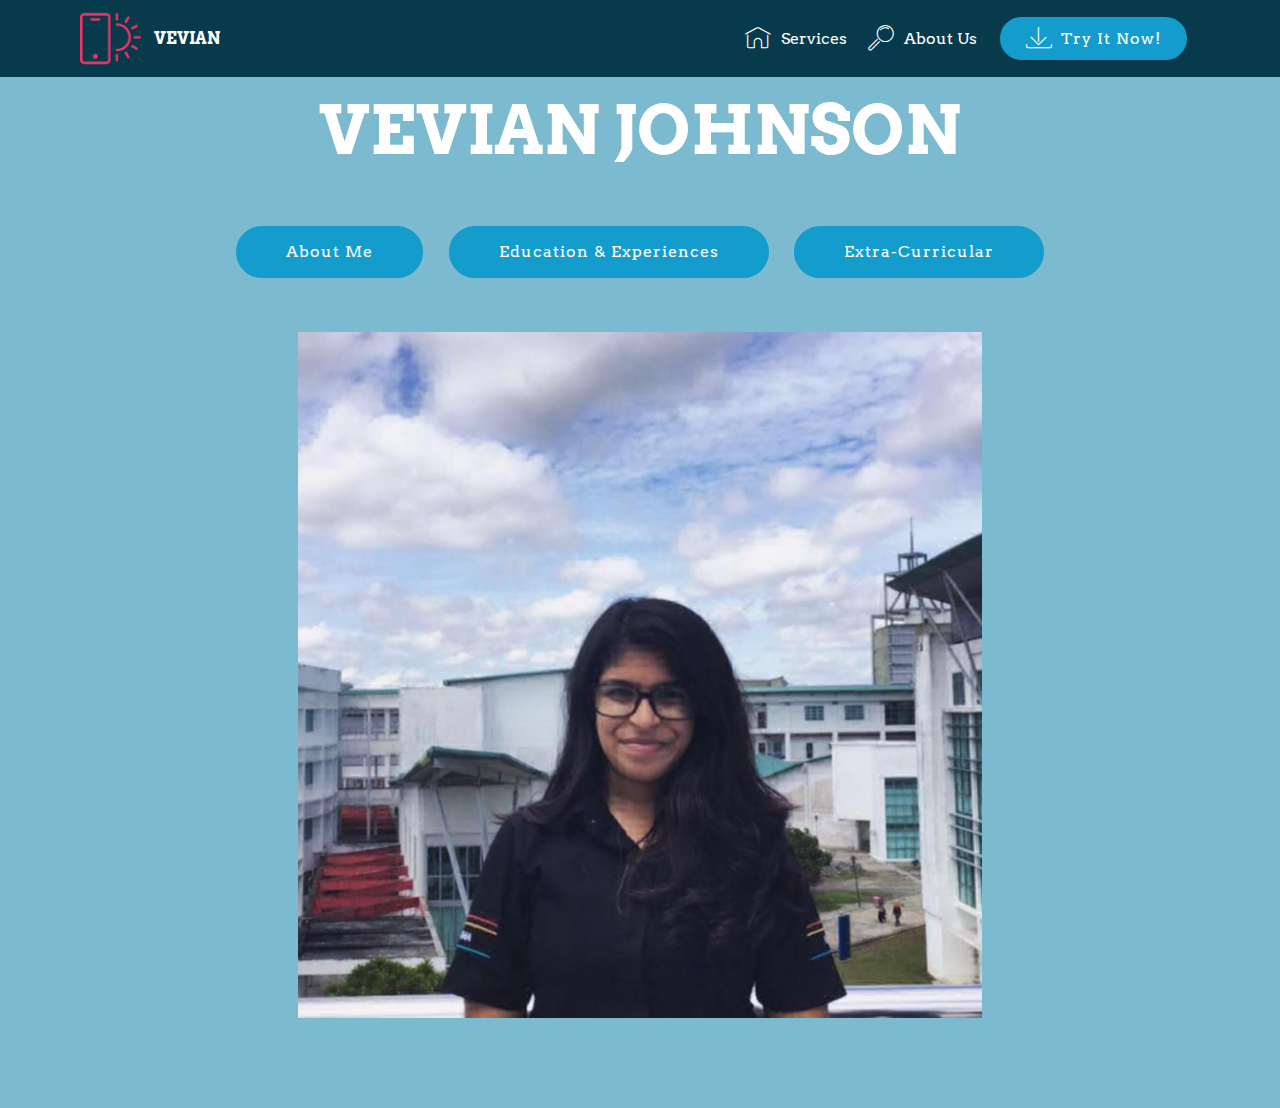
<file: index.html>
<!DOCTYPE html>
<html  >
<head>
  <!-- Site made with Mobirise Website Builder v4.10.0, https://mobirise.com -->
  <meta charset="UTF-8">
  <meta http-equiv="X-UA-Compatible" content="IE=edge">
  <meta name="generator" content="Mobirise v4.10.0, mobirise.com">
  <meta name="viewport" content="width=device-width, initial-scale=1, minimum-scale=1">
  <link rel="shortcut icon" href="assets/images/logo2.png" type="image/x-icon">
  <meta name="description" content="">
  
  <title>Home</title>
  <link rel="stylesheet" href="assets/web/assets/mobirise-icons/mobirise-icons.css">
  <link rel="stylesheet" href="assets/tether/tether.min.css">
  <link rel="stylesheet" href="assets/bootstrap/css/bootstrap.min.css">
  <link rel="stylesheet" href="assets/bootstrap/css/bootstrap-grid.min.css">
  <link rel="stylesheet" href="assets/bootstrap/css/bootstrap-reboot.min.css">
  <link rel="stylesheet" href="assets/dropdown/css/style.css">
  <link rel="stylesheet" href="assets/theme/css/style.css">
  <link rel="stylesheet" href="assets/mobirise/css/mbr-additional.css" type="text/css">
  
  
  
</head>
<body>
  <section class="menu cid-qTkzRZLJNu" once="menu" id="menu1-0">

    

    <nav class="navbar navbar-expand beta-menu navbar-dropdown align-items-center navbar-toggleable-sm">
        <button class="navbar-toggler navbar-toggler-right" type="button" data-toggle="collapse" data-target="#navbarSupportedContent" aria-controls="navbarSupportedContent" aria-expanded="false" aria-label="Toggle navigation">
            <div class="hamburger">
                <span></span>
                <span></span>
                <span></span>
                <span></span>
            </div>
        </button>
        <div class="menu-logo">
            <div class="navbar-brand">
                <span class="navbar-logo">
                    <a href="https://mobirise.com">
                         <img src="assets/images/logo2.png" alt="Mobirise" style="height: 3.8rem;">
                    </a>
                </span>
                <span class="navbar-caption-wrap"><a class="navbar-caption text-white display-4" href="index.html#header4-9">VEVIAN</a></span>
            </div>
        </div>
        <div class="collapse navbar-collapse" id="navbarSupportedContent">
            <ul class="navbar-nav nav-dropdown" data-app-modern-menu="true">
                <li class="nav-item">
                    <a class="nav-link link text-white display-4" href="https://mobirise.com">
                        <span class="mbri-home mbr-iconfont mbr-iconfont-btn"></span>
                        Services
                    </a>
                </li>
                <li class="nav-item">
                    <a class="nav-link link text-white display-4" href="https://mobirise.com">
                        <span class="mbri-search mbr-iconfont mbr-iconfont-btn"></span>
                        About Us
                    </a>
                </li>
            </ul>
            <div class="navbar-buttons mbr-section-btn">
                <a class="btn btn-sm btn-primary display-4" href="https://mobirise.com">
                    <span class="mbri-save mbr-iconfont mbr-iconfont-btn "></span>
                    Try It Now!
                </a>
            </div>
        </div>
    </nav>
</section>

<section class="engine"><a href="https://mobirise.info/o">portfolio web templates</a></section><section class="header4 cid-rq3udmBE1b" id="header4-9">

    

    

    <div class="container">
        <div class="row justify-content-md-center">
            <div class="media-content col-md-10">
                <h1 class="mbr-section-title align-center mbr-white pb-3 mbr-bold mbr-fonts-style display-1">VEVIAN JOHNSON</h1>
                
                <div class="mbr-text align-center mbr-white pb-3">
                    <p class="mbr-text mbr-fonts-style display-5"></p>
                </div>
                <div class="mbr-section-btn align-center"><a class="btn btn-md btn-primary display-4" href="page1.html#info4-4">About Me</a> <a class="btn btn-md btn-primary display-4" href="page2.html#content5-b">Education &amp; Experiences</a> <a class="btn btn-md btn-primary display-4" href="page4.html#timeline1-j">Extra-Curricular</a></div>
            </div>
            <div class="mbr-figure pt-5">
                <img src="assets/images/vev-2-719x719.jpg" alt="Mobirise" title="" style="width: 60%;">
            </div>
        </div>
    </div>
</section>


  <script src="assets/web/assets/jquery/jquery.min.js"></script>
  <script src="assets/popper/popper.min.js"></script>
  <script src="assets/tether/tether.min.js"></script>
  <script src="assets/bootstrap/js/bootstrap.min.js"></script>
  <script src="assets/smoothscroll/smooth-scroll.js"></script>
  <script src="assets/dropdown/js/script.min.js"></script>
  <script src="assets/touchswipe/jquery.touch-swipe.min.js"></script>
  <script src="assets/theme/js/script.js"></script>
  
  
</body>
</html>
</file>
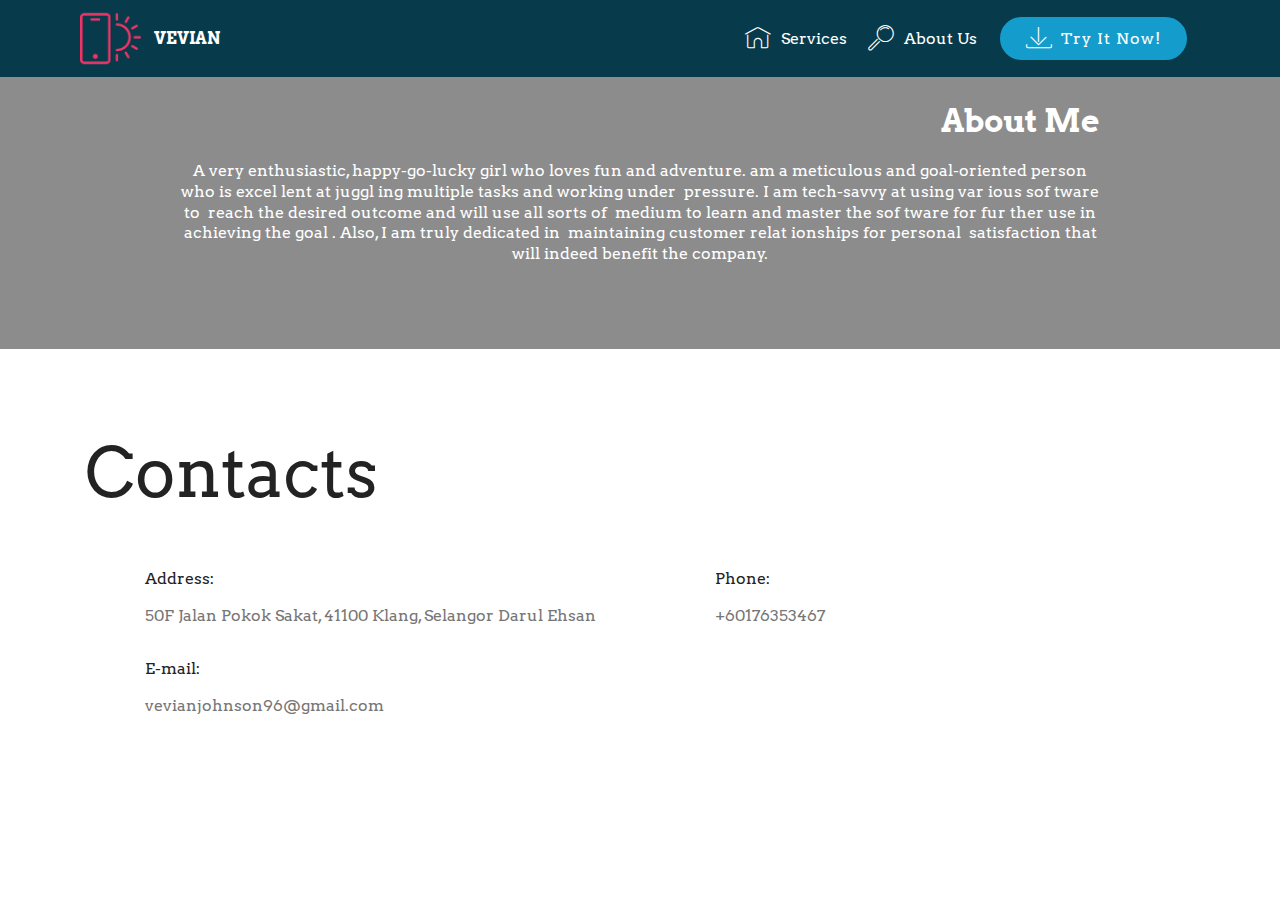
<file: page1.html>
<!DOCTYPE html>
<html  >
<head>
  <!-- Site made with Mobirise Website Builder v4.10.0, https://mobirise.com -->
  <meta charset="UTF-8">
  <meta http-equiv="X-UA-Compatible" content="IE=edge">
  <meta name="generator" content="Mobirise v4.10.0, mobirise.com">
  <meta name="viewport" content="width=device-width, initial-scale=1, minimum-scale=1">
  <link rel="shortcut icon" href="assets/images/logo2.png" type="image/x-icon">
  <meta name="description" content="Website Builder Description">
  
  <title>About Me</title>
  <link rel="stylesheet" href="assets/web/assets/mobirise-icons/mobirise-icons.css">
  <link rel="stylesheet" href="assets/tether/tether.min.css">
  <link rel="stylesheet" href="assets/bootstrap/css/bootstrap.min.css">
  <link rel="stylesheet" href="assets/bootstrap/css/bootstrap-grid.min.css">
  <link rel="stylesheet" href="assets/bootstrap/css/bootstrap-reboot.min.css">
  <link rel="stylesheet" href="assets/dropdown/css/style.css">
  <link rel="stylesheet" href="assets/theme/css/style.css">
  <link rel="stylesheet" href="assets/mobirise/css/mbr-additional.css" type="text/css">
  
  
  
</head>
<body>
  <section class="menu cid-qTkzRZLJNu" once="menu" id="menu1-3">

    

    <nav class="navbar navbar-expand beta-menu navbar-dropdown align-items-center navbar-toggleable-sm">
        <button class="navbar-toggler navbar-toggler-right" type="button" data-toggle="collapse" data-target="#navbarSupportedContent" aria-controls="navbarSupportedContent" aria-expanded="false" aria-label="Toggle navigation">
            <div class="hamburger">
                <span></span>
                <span></span>
                <span></span>
                <span></span>
            </div>
        </button>
        <div class="menu-logo">
            <div class="navbar-brand">
                <span class="navbar-logo">
                    <a href="https://mobirise.com">
                         <img src="assets/images/logo2.png" alt="Mobirise" style="height: 3.8rem;">
                    </a>
                </span>
                <span class="navbar-caption-wrap"><a class="navbar-caption text-white display-4" href="index.html#header4-9">VEVIAN</a></span>
            </div>
        </div>
        <div class="collapse navbar-collapse" id="navbarSupportedContent">
            <ul class="navbar-nav nav-dropdown" data-app-modern-menu="true">
                <li class="nav-item">
                    <a class="nav-link link text-white display-4" href="https://mobirise.com">
                        <span class="mbri-home mbr-iconfont mbr-iconfont-btn"></span>
                        Services
                    </a>
                </li>
                <li class="nav-item">
                    <a class="nav-link link text-white display-4" href="https://mobirise.com">
                        <span class="mbri-search mbr-iconfont mbr-iconfont-btn"></span>
                        About Us
                    </a>
                </li>
            </ul>
            <div class="navbar-buttons mbr-section-btn">
                <a class="btn btn-sm btn-primary display-4" href="https://mobirise.com">
                    <span class="mbri-save mbr-iconfont mbr-iconfont-btn "></span>
                    Try It Now!
                </a>
            </div>
        </div>
    </nav>
</section>

<section class="engine"><a href="https://mobirise.info/t">amp templates</a></section><section class="mbr-section info4 cid-rq2E18MFyl" id="info4-4">

    

    
    <div class="container">
        <div class="justify-content-center row">
            <div class="media-container-column title col-12 col-md-10">
                <h2 class="align-right mbr-bold mbr-white pb-3 mbr-fonts-style display-2">
                    About Me</h2>
                <h3 class="mbr-section-subtitle align-right mbr-light mbr-white pb-3 mbr-fonts-style display-5">
                    A very enthusiastic, happy-go-lucky girl who loves fun and adventure. am a meticulous and goal-oriented person who is
 excel lent at juggl ing multiple tasks and working under &nbsp;pressure. I am tech-savvy at using var ious sof tware to &nbsp;reach the desired outcome and will use all sorts of &nbsp;medium to learn and master the sof tware for fur ther use in achieving the goal . Also, I am truly dedicated in &nbsp;maintaining customer relat ionships for personal &nbsp;satisfaction that will indeed benefit the company.</h3>
                
                
            </div>
        </div>
    </div>
</section>

<section class="mbr-section contacts3 cid-rq2Fp6bsm1" id="contacts3-7">
    <!---->
    
    <!---->
    <!--Overlay-->
    
    <!--Container-->
    <div class="container">
        <div class="row">
            <!--Titles-->
            <div class="title col-12">
                <h2 class="align-left mbr-fonts-style display-1">Contacts
                </h2>
                
            </div>
            <div class="col-12">
                <div class="row">
                    <div class="col-12 col-md-6">
                        <div class="wrapper">
                            <span class="iconfont-wrapper">
                                <span class="amp-iconfont icon fa-thumbs-o-up fa"></span>
                            </span>
                            <div class="b-info b-adress">
                                <h5 class="align-left mbr-fonts-style display-5">
                                    Address:
                                </h5>
                                <p class="mbr-text align-left mbr-fonts-style display-7">
                                    50F Jalan Pokok Sakat, 41100 Klang, Selangor Darul Ehsan</p>
                            </div>
                        </div>
                    </div>
                    <div class="col-12 col-md-6">
                        <div class="wrapper">
                            <span class="iconfont-wrapper">
                                <span class="amp-iconfont icon fa-phone fa"></span>
                            </span>
                            <div class="b-info b-phone">
                                <h5 class="align-left mbr-fonts-style display-5">
                                    Phone:
                                </h5>
                                <p class="mbr-text align-left mbr-fonts-style display-7">
                                    +60176353467</p>
                            </div>
                        </div>
                    </div>
                    <div class="col-12 col-md-6">
                        <div class="wrapper">
                            <span class="iconfont-wrapper">
                                <span class="amp-iconfont icon fa-comment-o fa"></span>
                            </span>
                            <div class="b-info b-mail">
                                <h5 class="align-left mbr-fonts-style display-5">
                                    E-mail:
                                </h5>
                                <p class="mbr-text align-left mbr-fonts-style display-7">
                                    vevianjohnson96@gmail.com</p>
                            </div>
                        </div>
                    </div>
                    
                </div>
            </div>
        </div>
    </div>
</section>


  <script src="assets/web/assets/jquery/jquery.min.js"></script>
  <script src="assets/popper/popper.min.js"></script>
  <script src="assets/tether/tether.min.js"></script>
  <script src="assets/bootstrap/js/bootstrap.min.js"></script>
  <script src="assets/smoothscroll/smooth-scroll.js"></script>
  <script src="assets/dropdown/js/script.min.js"></script>
  <script src="assets/touchswipe/jquery.touch-swipe.min.js"></script>
  <script src="assets/theme/js/script.js"></script>
  
  
</body>
</html>
</file>
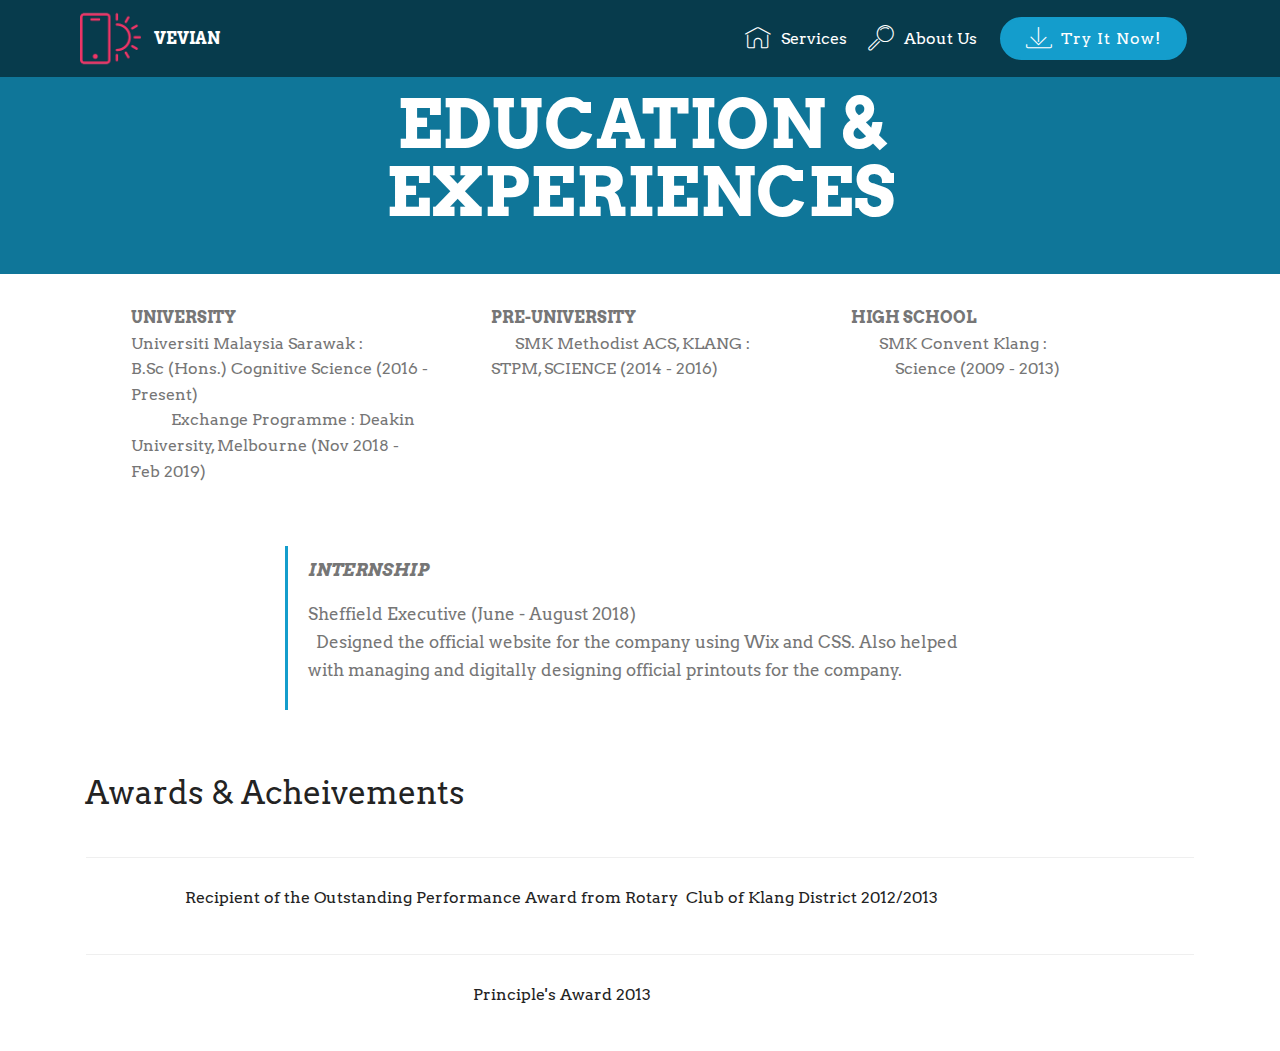
<file: page2.html>
<!DOCTYPE html>
<html  >
<head>
  <!-- Site made with Mobirise Website Builder v4.10.0, https://mobirise.com -->
  <meta charset="UTF-8">
  <meta http-equiv="X-UA-Compatible" content="IE=edge">
  <meta name="generator" content="Mobirise v4.10.0, mobirise.com">
  <meta name="viewport" content="width=device-width, initial-scale=1, minimum-scale=1">
  <link rel="shortcut icon" href="assets/images/logo2.png" type="image/x-icon">
  <meta name="description" content="Website Builder Description">
  
  <title>Education &amp; Experiences</title>
  <link rel="stylesheet" href="assets/web/assets/mobirise-icons/mobirise-icons.css">
  <link rel="stylesheet" href="assets/tether/tether.min.css">
  <link rel="stylesheet" href="assets/bootstrap/css/bootstrap.min.css">
  <link rel="stylesheet" href="assets/bootstrap/css/bootstrap-grid.min.css">
  <link rel="stylesheet" href="assets/bootstrap/css/bootstrap-reboot.min.css">
  <link rel="stylesheet" href="assets/dropdown/css/style.css">
  <link rel="stylesheet" href="assets/theme/css/style.css">
  <link rel="stylesheet" href="assets/mobirise/css/mbr-additional.css" type="text/css">
  
  
  
</head>
<body>
  <section class="menu cid-qTkzRZLJNu" once="menu" id="menu1-a">

    

    <nav class="navbar navbar-expand beta-menu navbar-dropdown align-items-center navbar-toggleable-sm">
        <button class="navbar-toggler navbar-toggler-right" type="button" data-toggle="collapse" data-target="#navbarSupportedContent" aria-controls="navbarSupportedContent" aria-expanded="false" aria-label="Toggle navigation">
            <div class="hamburger">
                <span></span>
                <span></span>
                <span></span>
                <span></span>
            </div>
        </button>
        <div class="menu-logo">
            <div class="navbar-brand">
                <span class="navbar-logo">
                    <a href="https://mobirise.com">
                         <img src="assets/images/logo2.png" alt="Mobirise" style="height: 3.8rem;">
                    </a>
                </span>
                <span class="navbar-caption-wrap"><a class="navbar-caption text-white display-4" href="index.html#header4-9">VEVIAN</a></span>
            </div>
        </div>
        <div class="collapse navbar-collapse" id="navbarSupportedContent">
            <ul class="navbar-nav nav-dropdown" data-app-modern-menu="true">
                <li class="nav-item">
                    <a class="nav-link link text-white display-4" href="https://mobirise.com">
                        <span class="mbri-home mbr-iconfont mbr-iconfont-btn"></span>
                        Services
                    </a>
                </li>
                <li class="nav-item">
                    <a class="nav-link link text-white display-4" href="https://mobirise.com">
                        <span class="mbri-search mbr-iconfont mbr-iconfont-btn"></span>
                        About Us
                    </a>
                </li>
            </ul>
            <div class="navbar-buttons mbr-section-btn">
                <a class="btn btn-sm btn-primary display-4" href="https://mobirise.com">
                    <span class="mbri-save mbr-iconfont mbr-iconfont-btn "></span>
                    Try It Now!
                </a>
            </div>
        </div>
    </nav>
</section>

<section class="engine"><a href="https://mobirise.info/x">free css templates</a></section><section class="mbr-section content5 cid-rq3A7fKCl7" id="content5-b">

    

    

    <div class="container">
        <div class="media-container-row">
            <div class="title col-12 col-md-8">
                <h2 class="align-center mbr-bold mbr-white pb-3 mbr-fonts-style display-1">EDUCATION &amp; EXPERIENCES</h2>
                <h3 class="mbr-section-subtitle align-center mbr-light mbr-white pb-3 mbr-fonts-style display-5"></h3>
                
                
            </div>
        </div>
    </div>
</section>

<section class="mbr-section article content14 cid-rq3BdQ403z" id="content14-d">
      
     

    <div class="container">
        <div class="media-container-row">
            <div class="row col-12 col-md-12">
                <div class="col-12 mbr-text mbr-fonts-style col-md-4 display-7">
                     <p class="p-3"><strong>UNIVERSITY</strong> &nbsp; &nbsp; &nbsp; &nbsp; &nbsp; &nbsp; &nbsp; &nbsp; &nbsp; &nbsp; &nbsp; &nbsp; &nbsp; &nbsp; &nbsp; &nbsp; &nbsp; Universiti Malaysia Sarawak<span style="font-size: 1rem;">&nbsp;: &nbsp; &nbsp; &nbsp; &nbsp; &nbsp; B.Sc (Hons.) Cognitive Science&nbsp;</span><span style="font-size: 1rem;">(2016 - Present) &nbsp; &nbsp; &nbsp; &nbsp; &nbsp; &nbsp; &nbsp; &nbsp; &nbsp; &nbsp; &nbsp; &nbsp; &nbsp; &nbsp; &nbsp; &nbsp; &nbsp; &nbsp; &nbsp; &nbsp; &nbsp; &nbsp; &nbsp; &nbsp; &nbsp; &nbsp; &nbsp; &nbsp; &nbsp; &nbsp; &nbsp; &nbsp; &nbsp; Exchange Programme : Deakin University, Melbourne (Nov 2018 - Feb 2019)</span></p>
                </div>
                <div class="col-12 mbr-text mbr-fonts-style display-7 col-md-4">
                     <p class="p-3"><strong>PRE-UNIVERSITY </strong>&nbsp; &nbsp; &nbsp; &nbsp; &nbsp; &nbsp; &nbsp; &nbsp; &nbsp; &nbsp; &nbsp; &nbsp; &nbsp; &nbsp; &nbsp; &nbsp; &nbsp; &nbsp; &nbsp; &nbsp; &nbsp; &nbsp; SMK Methodist ACS, KLANG : &nbsp; STPM, SCIENCE (2014 - 2016)</p>
                </div>
                <div class="col-12 col-md-4 mbr-text mbr-fonts-style display-7">
                     <p class="p-3"><strong>HIGH SCHOOL &nbsp;</strong> &nbsp; &nbsp; &nbsp; &nbsp; &nbsp; &nbsp; &nbsp; &nbsp; &nbsp; &nbsp; &nbsp; &nbsp; &nbsp; &nbsp; &nbsp; &nbsp; &nbsp; &nbsp; &nbsp; &nbsp; &nbsp; &nbsp; &nbsp; &nbsp;SMK Convent Klang : &nbsp; &nbsp; &nbsp; &nbsp; &nbsp; &nbsp; &nbsp; &nbsp; &nbsp; &nbsp; &nbsp; &nbsp; &nbsp; &nbsp; &nbsp; &nbsp; &nbsp; &nbsp;Science (2009 - 2013)</p>
                </div>
            </div>
        </div>
    </div>
</section>

<section class="mbr-section article content1 cid-rq3Dm1xT3N" id="content2-e">

     

    <div class="container">
        <div class="media-container-row">
            <div class="mbr-text col-12 col-md-8 mbr-fonts-style display-7">
                <blockquote><p><strong>INTERNSHIP</strong></p><p><span style="font-style: normal;">Sheffield Executive (June - August 2018) &nbsp; &nbsp; &nbsp; &nbsp; &nbsp; &nbsp; &nbsp; &nbsp; &nbsp; &nbsp; &nbsp; &nbsp; &nbsp; &nbsp; &nbsp; &nbsp; &nbsp; &nbsp; &nbsp; &nbsp; &nbsp; &nbsp; &nbsp; &nbsp; &nbsp; &nbsp; &nbsp; &nbsp; &nbsp; &nbsp; &nbsp; &nbsp; &nbsp; &nbsp; &nbsp; &nbsp; &nbsp; &nbsp; &nbsp; &nbsp; &nbsp; &nbsp; &nbsp; &nbsp; &nbsp; Designed the official website for the company using Wix and CSS. Also helped with managing and digitally designing official printouts for the company.</span></p></blockquote>
            </div>
        </div>
    </div>
</section>

<section class="services5 cid-rq3FDA6fdr" id="services5-i">
    <!---->
    
    <!---->
    <!--Overlay-->
    
    <!--Container-->
    <div class="container">
        <div class="row">
            <!--Titles-->
            <div class="title pb-5 col-12">
                <h2 class="align-left mbr-fonts-style m-0 display-2">
                    Awards &amp; Acheivements</h2>
                
            </div>
            <!--Card-1-->
            <div class="card px-3 col-12">
                <div class="card-wrapper media-container-row media-container-row">
                    <div class="card-box">
                        <div class="top-line pb-3">
                            <h4 class="card-title mbr-fonts-style display-5">Recipient of the Outstanding
 Performance Award from Rotary &nbsp;Club of Klang District 2012/2013</h4>
                            <p class="mbr-text cost mbr-fonts-style m-0 display-5"></p>
                        </div>
                        <div class="bottom-line">
                            
                        </div>
                    </div>
                </div>
            </div>
            <!--Card-2-->
            <div class="card px-3 col-12">
                <div class="card-wrapper media-container-row media-container-row">
                    <div class="card-box">
                        <div class="top-line pb-3">
                            <h4 class="card-title mbr-fonts-style display-5">Principle's Award 2013</h4>
                            <p class="mbr-text cost mbr-fonts-style m-0 display-5"></p>
                        </div>
                        <div class="bottom-line">
                            
                        </div>
                    </div>
                </div>
            </div>
            <!--Card-3-->
            
            <!--Card-4-->
            
            <!--Card-5-->
            
            <!--Card-6-->
            
            <!--Card-7-->
            
            <!--Card-8-->
            
            <!--Card-9-->
            
            <!--Card-10-->
            
            <!--Card-11-->
            
            <!--Card-12-->
            
        </div>
    </div>
</section>


  <script src="assets/web/assets/jquery/jquery.min.js"></script>
  <script src="assets/popper/popper.min.js"></script>
  <script src="assets/tether/tether.min.js"></script>
  <script src="assets/bootstrap/js/bootstrap.min.js"></script>
  <script src="assets/smoothscroll/smooth-scroll.js"></script>
  <script src="assets/dropdown/js/script.min.js"></script>
  <script src="assets/touchswipe/jquery.touch-swipe.min.js"></script>
  <script src="assets/theme/js/script.js"></script>
  
  
</body>
</html>
</file>
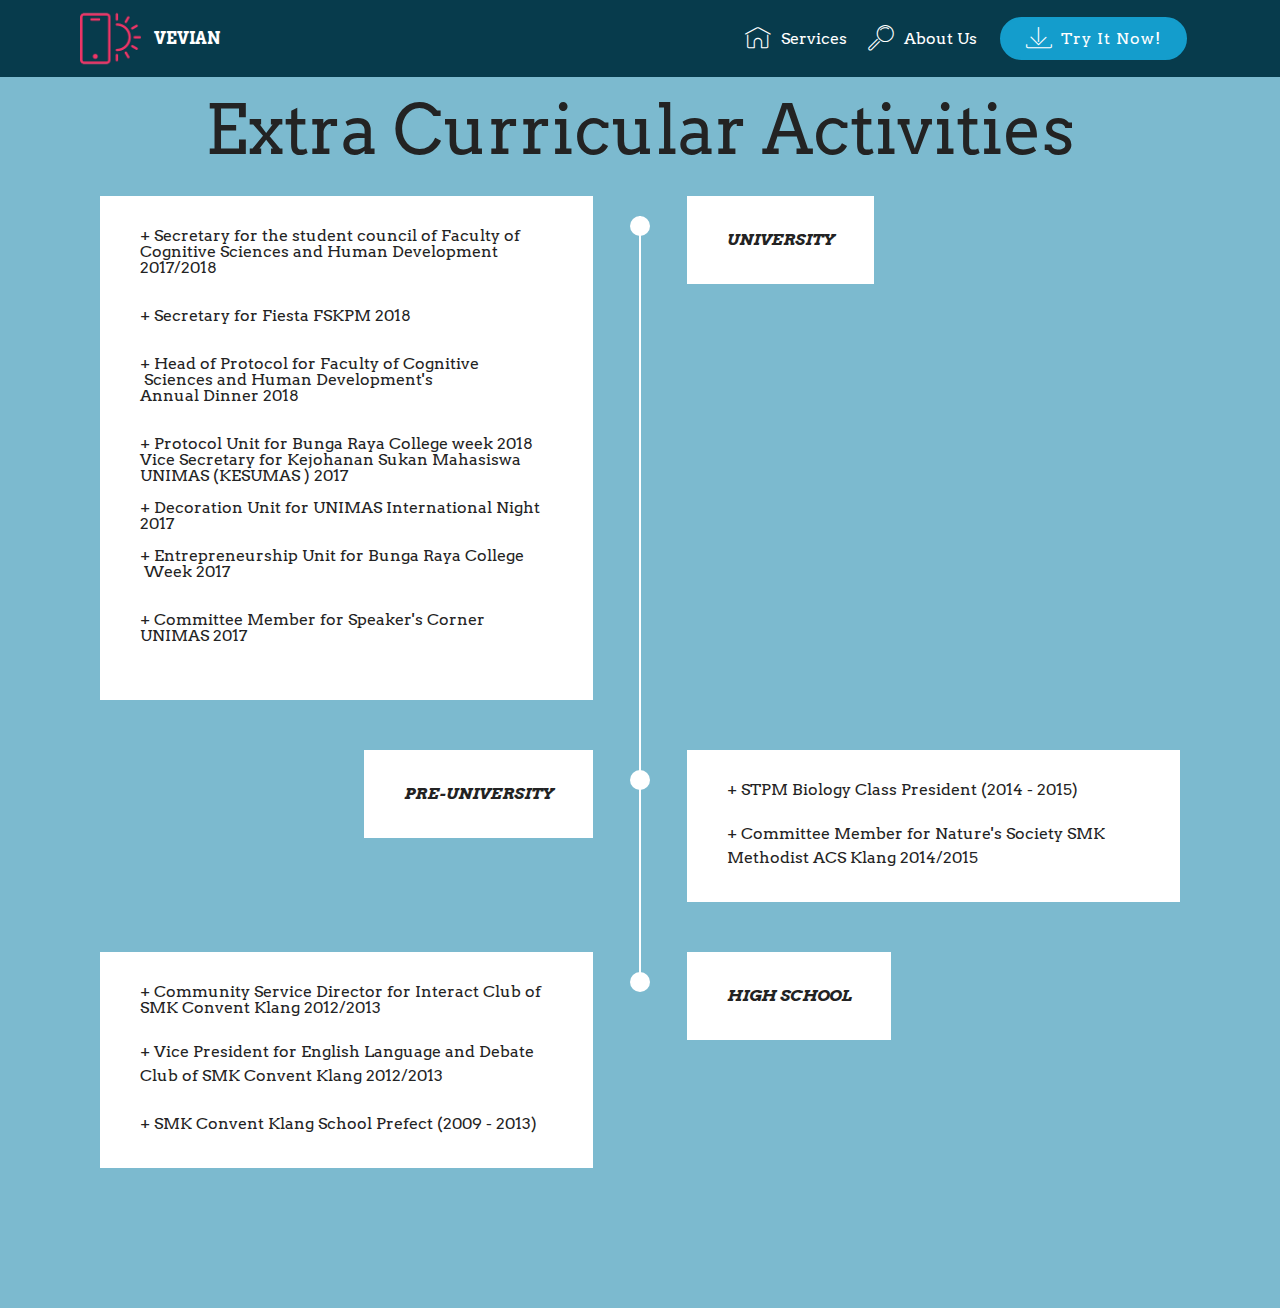
<file: page4.html>
<!DOCTYPE html>
<html  >
<head>
  <!-- Site made with Mobirise Website Builder v4.10.0, https://mobirise.com -->
  <meta charset="UTF-8">
  <meta http-equiv="X-UA-Compatible" content="IE=edge">
  <meta name="generator" content="Mobirise v4.10.0, mobirise.com">
  <meta name="viewport" content="width=device-width, initial-scale=1, minimum-scale=1">
  <link rel="shortcut icon" href="assets/images/logo2.png" type="image/x-icon">
  <meta name="description" content="Web Page Maker Description">
  
  <title>Extra curricular activities</title>
  <link rel="stylesheet" href="assets/web/assets/mobirise-icons/mobirise-icons.css">
  <link rel="stylesheet" href="assets/tether/tether.min.css">
  <link rel="stylesheet" href="assets/bootstrap/css/bootstrap.min.css">
  <link rel="stylesheet" href="assets/bootstrap/css/bootstrap-grid.min.css">
  <link rel="stylesheet" href="assets/bootstrap/css/bootstrap-reboot.min.css">
  <link rel="stylesheet" href="assets/dropdown/css/style.css">
  <link rel="stylesheet" href="assets/theme/css/style.css">
  <link rel="stylesheet" href="assets/mobirise/css/mbr-additional.css" type="text/css">
  
  
  
</head>
<body>
  <section class="menu cid-qTkzRZLJNu" once="menu" id="menu1-g">

    

    <nav class="navbar navbar-expand beta-menu navbar-dropdown align-items-center navbar-toggleable-sm">
        <button class="navbar-toggler navbar-toggler-right" type="button" data-toggle="collapse" data-target="#navbarSupportedContent" aria-controls="navbarSupportedContent" aria-expanded="false" aria-label="Toggle navigation">
            <div class="hamburger">
                <span></span>
                <span></span>
                <span></span>
                <span></span>
            </div>
        </button>
        <div class="menu-logo">
            <div class="navbar-brand">
                <span class="navbar-logo">
                    <a href="https://mobirise.com">
                         <img src="assets/images/logo2.png" alt="Mobirise" style="height: 3.8rem;">
                    </a>
                </span>
                <span class="navbar-caption-wrap"><a class="navbar-caption text-white display-4" href="index.html#header4-9">VEVIAN</a></span>
            </div>
        </div>
        <div class="collapse navbar-collapse" id="navbarSupportedContent">
            <ul class="navbar-nav nav-dropdown" data-app-modern-menu="true">
                <li class="nav-item">
                    <a class="nav-link link text-white display-4" href="https://mobirise.com">
                        <span class="mbri-home mbr-iconfont mbr-iconfont-btn"></span>
                        Services
                    </a>
                </li>
                <li class="nav-item">
                    <a class="nav-link link text-white display-4" href="https://mobirise.com">
                        <span class="mbri-search mbr-iconfont mbr-iconfont-btn"></span>
                        About Us
                    </a>
                </li>
            </ul>
            <div class="navbar-buttons mbr-section-btn">
                <a class="btn btn-sm btn-primary display-4" href="https://mobirise.com">
                    <span class="mbri-save mbr-iconfont mbr-iconfont-btn "></span>
                    Try It Now!
                </a>
            </div>
        </div>
    </nav>
</section>

<section class="engine"><a href="https://mobirise.info/e">how to make a site</a></section><section class="timeline1 cid-rq3GXPXgPe" id="timeline1-j">

    

    

    <div class="container align-center">
        <h2 class="mbr-section-title pb-3 mbr-fonts-style display-1">
            Extra Curricular Activities</h2>
        

        <div class="container timelines-container" mbri-timelines="">
            <!--1-->
            <div class="row timeline-element reverse separline">
                 <div class="timeline-date-panel col-xs-12 col-md-6  align-left">         
                    <div class="time-line-date-content">
                        <p class="mbr-timeline-date mbr-fonts-style display-5"><strong><em>
                            UNIVERSITY</em></strong></p>
                    </div>
                </div>
           <span class="iconBackground"></span>
            <div class="col-xs-12 col-md-6 align-right">
                <div class="timeline-text-content">
                    <h4 class="mbr-timeline-title pb-3 mbr-fonts-style display-5"><div><span style="color: inherit; font-size: 1rem;">+ Secretary for the student council of Faculty of Cognitive Sciences and Human Development 2017/2018</span></div><br><div><span style="color: inherit; font-size: 1rem;"><br></span></div><div>+ Secretary for Fiesta FSKPM 2018
</div><br><div><br></div><div>+ Head of Protocol for Faculty of Cognitive
&nbsp;<span style="color: inherit; font-size: 1rem;">Sciences and Human Development's Annual&nbsp;</span><span style="color: inherit; font-size: 1rem;">Dinner 2018&nbsp;</span></div><br><div><span style="color: inherit; font-size: 1rem;"><br></span></div><div>+ Protocol Unit for Bunga Raya College week 2018
</div><div>Vice Secretary for Kejohanan Sukan Mahasiswa
</div><div>UNIMAS (KESUMAS ) 2017</div><br><div>
</div><div>+ Decoration Unit for UNIMAS International Night
</div><div>2017</div><br><div>
</div><div>+ Entrepreneurship Unit for Bunga Raya College
&nbsp;<span style="color: inherit; font-size: 1rem;">Week 2017</span></div><br><div><span style="color: inherit; font-size: 1rem;">&nbsp;</span></div><div>+ Committee Member for Speaker's Corner
</div><div>UNIMAS 2017</div></h4>
                    <p class="mbr-timeline-text mbr-fonts-style display-7"></p>
                 </div>
            </div>
            </div>
            <!--2-->
            <div class="row timeline-element  separline">
                <div class="timeline-date-panel col-xs-12 col-md-6 align-right">
                    <div class="time-line-date-content">
                        <p class="mbr-timeline-date mbr-fonts-style display-5"><strong><em>
                            PRE-UNIVERSITY</em></strong></p>
                    </div>
                </div>
                <span class="iconBackground"></span>
                <div class="col-xs-12 col-md-6 align-left ">
                    <div class="timeline-text-content">
                        <h4 class="mbr-timeline-title pb-3 mbr-fonts-style display-5">
                            + STPM Biology Class President (2014 - 2015)<br></h4>
                        <p class="mbr-timeline-text mbr-fonts-style display-7">+ Committee Member for Nature's Society SMK Methodist ACS Klang 2014/2015</p>
                    </div>
                </div>
            </div>
            <!--3-->
            <div class="row timeline-element reverse">
                <div class="timeline-date-panel col-xs-12 col-md-6  align-left">
                    <div class="time-line-date-content">
                        <p class="mbr-timeline-date mbr-fonts-style display-5"><strong><em>
                            HIGH SCHOOL</em></strong></p>
                    </div>
                </div>
                <span class="iconBackground"></span>
                <div class="col-xs-12 col-md-6 align-right">
                    <div class="timeline-text-content">
                        <h4 class="mbr-timeline-title pb-3 mbr-fonts-style display-5">
                            + Community Service Director for Interact Club of SMK Convent Klang 2012/2013</h4>      
                        <p class="mbr-timeline-text mbr-fonts-style display-7">+ Vice President for English Language and Debate Club of SMK Convent Klang 2012/2013<br><br>+ SMK Convent Klang School Prefect (2009 - 2013)</p>
                    </div>
                </div>
            </div>
            <!--4-->
            
            <!--5-->
            
            <!--6-->
            
            <!--7-->
            
            <!--8-->
            
            <!--9-->
            
            <!--10-->
            
            <!--11-->
            
            <!--12-->
            
        </div>
    </div>
</section>


  <script src="assets/web/assets/jquery/jquery.min.js"></script>
  <script src="assets/popper/popper.min.js"></script>
  <script src="assets/tether/tether.min.js"></script>
  <script src="assets/bootstrap/js/bootstrap.min.js"></script>
  <script src="assets/smoothscroll/smooth-scroll.js"></script>
  <script src="assets/dropdown/js/script.min.js"></script>
  <script src="assets/touchswipe/jquery.touch-swipe.min.js"></script>
  <script src="assets/theme/js/script.js"></script>
  
  
</body>
</html>
</file>
<file: assets/web/assets/mobirise-icons/mobirise-icons.css>
@font-face {
  font-family: 'MobiriseIcons';
  src:  url('mobirise-icons.eot?spat4u');
  src:  url('mobirise-icons.eot?spat4u#iefix') format('embedded-opentype'),
    url('mobirise-icons.ttf?spat4u') format('truetype'),
    url('mobirise-icons.woff?spat4u') format('woff'),
    url('mobirise-icons.svg?spat4u#MobiriseIcons') format('svg');
  font-weight: normal;
  font-style: normal;
}

[class^="mbri-"], [class*=" mbri-"] {
  /* use !important to prevent issues with browser extensions that change fonts */
  font-family: MobiriseIcons !important;
  speak: none;
  font-style: normal;
  font-weight: normal;
  font-variant: normal;
  text-transform: none;
  line-height: 1;

  /* Better Font Rendering =========== */
  -webkit-font-smoothing: antialiased;
  -moz-osx-font-smoothing: grayscale;
}

.mbri-add-submenu:before {
  content: "\e900";
}
.mbri-alert:before {
  content: "\e901";
}
.mbri-align-center:before {
  content: "\e902";
}
.mbri-align-justify:before {
  content: "\e903";
}
.mbri-align-left:before {
  content: "\e904";
}
.mbri-align-right:before {
  content: "\e905";
}
.mbri-android:before {
  content: "\e906";
}
.mbri-apple:before {
  content: "\e907";
}
.mbri-arrow-down:before {
  content: "\e908";
}
.mbri-arrow-next:before {
  content: "\e909";
}
.mbri-arrow-prev:before {
  content: "\e90a";
}
.mbri-arrow-up:before {
  content: "\e90b";
}
.mbri-bold:before {
  content: "\e90c";
}
.mbri-bookmark:before {
  content: "\e90d";
}
.mbri-bootstrap:before {
  content: "\e90e";
}
.mbri-briefcase:before {
  content: "\e90f";
}
.mbri-browse:before {
  content: "\e910";
}
.mbri-bulleted-list:before {
  content: "\e911";
}
.mbri-calendar:before {
  content: "\e912";
}
.mbri-camera:before {
  content: "\e913";
}
.mbri-cart-add:before {
  content: "\e914";
}
.mbri-cart-full:before {
  content: "\e915";
}
.mbri-cash:before {
  content: "\e916";
}
.mbri-change-style:before {
  content: "\e917";
}
.mbri-chat:before {
  content: "\e918";
}
.mbri-clock:before {
  content: "\e919";
}
.mbri-close:before {
  content: "\e91a";
}
.mbri-cloud:before {
  content: "\e91b";
}
.mbri-code:before {
  content: "\e91c";
}
.mbri-contact-form:before {
  content: "\e91d";
}
.mbri-credit-card:before {
  content: "\e91e";
}
.mbri-cursor-click:before {
  content: "\e91f";
}
.mbri-cust-feedback:before {
  content: "\e920";
}
.mbri-database:before {
  content: "\e921";
}
.mbri-delivery:before {
  content: "\e922";
}
.mbri-desktop:before {
  content: "\e923";
}
.mbri-devices:before {
  content: "\e924";
}
.mbri-down:before {
  content: "\e925";
}
.mbri-download:before {
  content: "\e989";
}
.mbri-drag-n-drop:before {
  content: "\e927";
}
.mbri-drag-n-drop2:before {
  content: "\e928";
}
.mbri-edit:before {
  content: "\e929";
}
.mbri-edit2:before {
  content: "\e92a";
}
.mbri-error:before {
  content: "\e92b";
}
.mbri-extension:before {
  content: "\e92c";
}
.mbri-features:before {
  content: "\e92d";
}
.mbri-file:before {
  content: "\e92e";
}
.mbri-flag:before {
  content: "\e92f";
}
.mbri-folder:before {
  content: "\e930";
}
.mbri-gift:before {
  content: "\e931";
}
.mbri-github:before {
  content: "\e932";
}
.mbri-globe:before {
  content: "\e933";
}
.mbri-globe-2:before {
  content: "\e934";
}
.mbri-growing-chart:before {
  content: "\e935";
}
.mbri-hearth:before {
  content: "\e936";
}
.mbri-help:before {
  content: "\e937";
}
.mbri-home:before {
  content: "\e938";
}
.mbri-hot-cup:before {
  content: "\e939";
}
.mbri-idea:before {
  content: "\e93a";
}
.mbri-image-gallery:before {
  content: "\e93b";
}
.mbri-image-slider:before {
  content: "\e93c";
}
.mbri-info:before {
  content: "\e93d";
}
.mbri-italic:before {
  content: "\e93e";
}
.mbri-key:before {
  content: "\e93f";
}
.mbri-laptop:before {
  content: "\e940";
}
.mbri-layers:before {
  content: "\e941";
}
.mbri-left-right:before {
  content: "\e942";
}
.mbri-left:before {
  content: "\e943";
}
.mbri-letter:before {
  content: "\e944";
}
.mbri-like:before {
  content: "\e945";
}
.mbri-link:before {
  content: "\e946";
}
.mbri-lock:before {
  content: "\e947";
}
.mbri-login:before {
  content: "\e948";
}
.mbri-logout:before {
  content: "\e949";
}
.mbri-magic-stick:before {
  content: "\e94a";
}
.mbri-map-pin:before {
  content: "\e94b";
}
.mbri-menu:before {
  content: "\e94c";
}
.mbri-mobile:before {
  content: "\e94d";
}
.mbri-mobile2:before {
  content: "\e94e";
}
.mbri-mobirise:before {
  content: "\e94f";
}
.mbri-more-horizontal:before {
  content: "\e950";
}
.mbri-more-vertical:before {
  content: "\e951";
}
.mbri-music:before {
  content: "\e952";
}
.mbri-new-file:before {
  content: "\e953";
}
.mbri-numbered-list:before {
  content: "\e954";
}
.mbri-opened-folder:before {
  content: "\e955";
}
.mbri-pages:before {
  content: "\e956";
}
.mbri-paper-plane:before {
  content: "\e957";
}
.mbri-paperclip:before {
  content: "\e958";
}
.mbri-photo:before {
  content: "\e959";
}
.mbri-photos:before {
  content: "\e95a";
}
.mbri-pin:before {
  content: "\e95b";
}
.mbri-play:before {
  content: "\e95c";
}
.mbri-plus:before {
  content: "\e95d";
}
.mbri-preview:before {
  content: "\e95e";
}
.mbri-print:before {
  content: "\e95f";
}
.mbri-protect:before {
  content: "\e960";
}
.mbri-question:before {
  content: "\e961";
}
.mbri-quote-left:before {
  content: "\e962";
}
.mbri-quote-right:before {
  content: "\e963";
}
.mbri-refresh:before {
  content: "\e964";
}
.mbri-responsive:before {
  content: "\e965";
}
.mbri-right:before {
  content: "\e966";
}
.mbri-rocket:before {
  content: "\e967";
}
.mbri-sad-face:before {
  content: "\e968";
}
.mbri-sale:before {
  content: "\e969";
}
.mbri-save:before {
  content: "\e96a";
}
.mbri-search:before {
  content: "\e96b";
}
.mbri-setting:before {
  content: "\e96c";
}
.mbri-setting2:before {
  content: "\e96d";
}
.mbri-setting3:before {
  content: "\e96e";
}
.mbri-share:before {
  content: "\e96f";
}
.mbri-shopping-bag:before {
  content: "\e970";
}
.mbri-shopping-basket:before {
  content: "\e971";
}
.mbri-shopping-cart:before {
  content: "\e972";
}
.mbri-sites:before {
  content: "\e973";
}
.mbri-smile-face:before {
  content: "\e974";
}
.mbri-speed:before {
  content: "\e975";
}
.mbri-star:before {
  content: "\e976";
}
.mbri-success:before {
  content: "\e977";
}
.mbri-sun:before {
  content: "\e978";
}
.mbri-sun2:before {
  content: "\e979";
}
.mbri-tablet:before {
  content: "\e97a";
}
.mbri-tablet-vertical:before {
  content: "\e97b";
}
.mbri-target:before {
  content: "\e97c";
}
.mbri-timer:before {
  content: "\e97d";
}
.mbri-to-ftp:before {
  content: "\e97e";
}
.mbri-to-local-drive:before {
  content: "\e97f";
}
.mbri-touch-swipe:before {
  content: "\e980";
}
.mbri-touch:before {
  content: "\e981";
}
.mbri-trash:before {
  content: "\e982";
}
.mbri-underline:before {
  content: "\e983";
}
.mbri-unlink:before {
  content: "\e984";
}
.mbri-unlock:before {
  content: "\e985";
}
.mbri-up-down:before {
  content: "\e986";
}
.mbri-up:before {
  content: "\e987";
}
.mbri-update:before {
  content: "\e988";
}
.mbri-upload:before {
 content: "\e926"; 
}
.mbri-user:before {
  content: "\e98a";
}
.mbri-user2:before {
  content: "\e98b";
}
.mbri-users:before {
  content: "\e98c";
}
.mbri-video:before {
  content: "\e98d";
}
.mbri-video-play:before {
  content: "\e98e";
}
.mbri-watch:before {
  content: "\e98f";
}
.mbri-website-theme:before {
  content: "\e990";
}
.mbri-wifi:before {
  content: "\e991";
}
.mbri-windows:before {
  content: "\e992";
}
.mbri-zoom-out:before {
  content: "\e993";
}
.mbri-redo:before {
  content: "\e994";
}
.mbri-undo:before {
  content: "\e995";
}
</file>
<file: assets/dropdown/css/style.css>
.navbar-dropdown {
  left: 0;
  padding: 0;
  position: absolute;
  right: 0;
  top: 0;
  transition: all 0.45s ease;
  z-index: 1030;
  background: #282828; }
  .navbar-dropdown .navbar-logo {
    margin-right: 0.8rem;
    transition: margin 0.3s ease-in-out;
    vertical-align: middle; }
    .navbar-dropdown .navbar-logo img {
      height: 3.125rem;
      transition: all 0.3s ease-in-out; }
    .navbar-dropdown .navbar-logo.mbr-iconfont {
      font-size: 3.125rem;
      line-height: 3.125rem; }
  .navbar-dropdown .navbar-caption {
    font-weight: 700;
    white-space: normal;
    vertical-align: -4px;
    line-height: 3.125rem !important; }
    .navbar-dropdown .navbar-caption, .navbar-dropdown .navbar-caption:hover {
      color: inherit;
      text-decoration: none; }
  .navbar-dropdown .mbr-iconfont + .navbar-caption {
    vertical-align: -1px; }
  .navbar-dropdown.navbar-fixed-top {
    position: fixed; }
  .navbar-dropdown .navbar-brand span {
    vertical-align: -4px; }
  .navbar-dropdown.bg-color.transparent {
    background: none; }
  .navbar-dropdown.navbar-short .navbar-brand {
    padding: 0.625rem 0; }
    .navbar-dropdown.navbar-short .navbar-brand span {
      vertical-align: -1px; }
  .navbar-dropdown.navbar-short .navbar-caption {
    line-height: 2.375rem !important;
    vertical-align: -2px; }
  .navbar-dropdown.navbar-short .navbar-logo {
    margin-right: 0.5rem; }
    .navbar-dropdown.navbar-short .navbar-logo img {
      height: 2.375rem; }
    .navbar-dropdown.navbar-short .navbar-logo.mbr-iconfont {
      font-size: 2.375rem;
      line-height: 2.375rem; }
  .navbar-dropdown.navbar-short .mbr-table-cell {
    height: 3.625rem; }
  .navbar-dropdown .navbar-close {
    left: 0.6875rem;
    position: fixed;
    top: 0.75rem;
    z-index: 1000; }
  .navbar-dropdown .hamburger-icon {
    content: "";
    display: inline-block;
    vertical-align: middle;
    width: 16px;
    -webkit-box-shadow: 0 -6px 0 1px #282828,0 0 0 1px #282828,0 6px 0 1px #282828;
    -moz-box-shadow: 0 -6px 0 1px #282828,0 0 0 1px #282828,0 6px 0 1px #282828;
    box-shadow: 0 -6px 0 1px #282828,0 0 0 1px #282828,0 6px 0 1px #282828; }

.dropdown-menu .dropdown-toggle[data-toggle="dropdown-submenu"]::after {
  border-bottom: 0.35em solid transparent;
  border-left: 0.35em solid;
  border-right: 0;
  border-top: 0.35em solid transparent;
  margin-left: 0.3rem; }

.dropdown-menu .dropdown-item:focus {
  outline: 0; }

.nav-dropdown {
  font-size: 0.75rem;
  font-weight: 500;
  height: auto !important; }
  .nav-dropdown .nav-btn {
    padding-left: 1rem; }
  .nav-dropdown .link {
    margin: .667em 1.667em;
    font-weight: 500;
    padding: 0;
    transition: color .2s ease-in-out; }
    .nav-dropdown .link.dropdown-toggle {
      margin-right: 2.583em; }
      .nav-dropdown .link.dropdown-toggle::after {
        margin-left: .25rem;
        border-top: 0.35em solid;
        border-right: 0.35em solid transparent;
        border-left: 0.35em solid transparent;
        border-bottom: 0; }
      .nav-dropdown .link.dropdown-toggle[aria-expanded="true"] {
        margin: 0;
        padding: 0.667em 3.263em  0.667em 1.667em; }
  .nav-dropdown .link::after,
  .nav-dropdown .dropdown-item::after {
    color: inherit; }
  .nav-dropdown .btn {
    font-size: 0.75rem;
    font-weight: 700;
    letter-spacing: 0;
    margin-bottom: 0;
    padding-left: 1.25rem;
    padding-right: 1.25rem; }
  .nav-dropdown .dropdown-menu {
    border-radius: 0;
    border: 0;
    left: 0;
    margin: 0;
    padding-bottom: 1.25rem;
    padding-top: 1.25rem;
    position: relative; }
  .nav-dropdown .dropdown-submenu {
    margin-left: 0.125rem;
    top: 0; }
  .nav-dropdown .dropdown-item {
    font-weight: 500;
    line-height: 2;
    padding: 0.3846em 4.615em 0.3846em 1.5385em;
    position: relative;
    transition: color .2s ease-in-out, background-color .2s ease-in-out; }
    .nav-dropdown .dropdown-item::after {
      margin-top: -0.3077em;
      position: absolute;
      right: 1.1538em;
      top: 50%; }
    .nav-dropdown .dropdown-item:focus, .nav-dropdown .dropdown-item:hover {
      background: none; }

@media (max-width: 767px) {
  .nav-dropdown.navbar-toggleable-sm {
    bottom: 0;
    display: none;
    left: 0;
    overflow-x: hidden;
    position: fixed;
    top: 0;
    transform: translateX(-100%);
    -ms-transform: translateX(-100%);
    -webkit-transform: translateX(-100%);
    width: 18.75rem;
    z-index: 999; } }
.nav-dropdown.navbar-toggleable-xl {
  bottom: 0;
  display: none;
  left: 0;
  overflow-x: hidden;
  position: fixed;
  top: 0;
  transform: translateX(-100%);
  -ms-transform: translateX(-100%);
  -webkit-transform: translateX(-100%);
  width: 18.75rem;
  z-index: 999; }

.nav-dropdown-sm {
  display: block !important;
  overflow-x: hidden;
  overflow: auto;
  padding-top: 3.875rem; }
  .nav-dropdown-sm::after {
    content: "";
    display: block;
    height: 3rem;
    width: 100%; }
  .nav-dropdown-sm.collapse.in ~ .navbar-close {
    display: block !important; }
  .nav-dropdown-sm.collapsing, .nav-dropdown-sm.collapse.in {
    transform: translateX(0);
    -ms-transform: translateX(0);
    -webkit-transform: translateX(0);
    transition: all 0.25s ease-out;
    -webkit-transition: all 0.25s ease-out;
    background: #282828; }
  .nav-dropdown-sm.collapsing[aria-expanded="false"] {
    transform: translateX(-100%);
    -ms-transform: translateX(-100%);
    -webkit-transform: translateX(-100%); }
  .nav-dropdown-sm .nav-item {
    display: block;
    margin-left: 0 !important;
    padding-left: 0; }
  .nav-dropdown-sm .link,
  .nav-dropdown-sm .dropdown-item {
    border-top: 1px dotted rgba(255, 255, 255, 0.1);
    font-size: 0.8125rem;
    line-height: 1.6;
    margin: 0 !important;
    padding: 0.875rem 2.4rem 0.875rem 1.5625rem !important;
    position: relative;
    white-space: normal; }
    .nav-dropdown-sm .link:focus, .nav-dropdown-sm .link:hover,
    .nav-dropdown-sm .dropdown-item:focus,
    .nav-dropdown-sm .dropdown-item:hover {
      background: rgba(0, 0, 0, 0.2) !important;
      color: #c0a375; }
  .nav-dropdown-sm .nav-btn {
    position: relative;
    padding: 1.5625rem 1.5625rem 0 1.5625rem; }
    .nav-dropdown-sm .nav-btn::before {
      border-top: 1px dotted rgba(255, 255, 255, 0.1);
      content: "";
      left: 0;
      position: absolute;
      top: 0;
      width: 100%; }
    .nav-dropdown-sm .nav-btn + .nav-btn {
      padding-top: 0.625rem; }
      .nav-dropdown-sm .nav-btn + .nav-btn::before {
        display: none; }
  .nav-dropdown-sm .btn {
    padding: 0.625rem 0; }
  .nav-dropdown-sm .dropdown-toggle[data-toggle="dropdown-submenu"]::after {
    margin-left: .25rem;
    border-top: 0.35em solid;
    border-right: 0.35em solid transparent;
    border-left: 0.35em solid transparent;
    border-bottom: 0; }
  .nav-dropdown-sm .dropdown-toggle[data-toggle="dropdown-submenu"][aria-expanded="true"]::after {
    border-top: 0;
    border-right: 0.35em solid transparent;
    border-left: 0.35em solid transparent;
    border-bottom: 0.35em solid; }
  .nav-dropdown-sm .dropdown-menu {
    margin: 0;
    padding: 0;
    position: relative;
    top: 0;
    left: 0;
    width: 100%;
    border: 0;
    float: none;
    border-radius: 0;
    background: none; }
  .nav-dropdown-sm .dropdown-submenu {
    left: 100%;
    margin-left: 0.125rem;
    margin-top: -1.25rem;
    top: 0; }

.navbar-toggleable-sm .nav-dropdown .dropdown-menu {
  position: absolute; }

.navbar-toggleable-sm .nav-dropdown .dropdown-submenu {
  left: 100%;
  margin-left: 0.125rem;
  margin-top: -1.25rem;
  top: 0; }

.navbar-toggleable-sm.opened .nav-dropdown .dropdown-menu {
  position: relative; }

.navbar-toggleable-sm.opened .nav-dropdown .dropdown-submenu {
  left: 0;
  margin-left: 00rem;
  margin-top: 0rem;
  top: 0; }

.is-builder .nav-dropdown.collapsing {
  transition: none !important; }

/*# sourceMappingURL=style.css.map */
</file>
<file: assets/theme/css/style.css>
/*!
 * Mobirise v4 theme (https://mobirise.com/)
 * Copyright 2017 Mobirise
 */
section {
  background-color: #eeeeee;
}

section,
.container,
.container-fluid {
  position: relative;
  word-wrap: break-word;
}

a.mbr-iconfont:hover {
  text-decoration: none;
}

.article .lead p, .article .lead ul, .article .lead ol, .article .lead pre, .article .lead blockquote {
  margin-bottom: 0;
}

a {
  font-style: normal;
  font-weight: 400;
  cursor: pointer;
}

a, a:hover {
  text-decoration: none;
}

figure {
  margin-bottom: 0;
}

body {
  color: #232323;
}

h1, h2, h3, h4, h5, h6,
.h1, .h2, .h3, .h4, .h5, .h6,
.display-1, .display-2, .display-3, .display-4 {
  line-height: 1;
  word-break: break-word;
  word-wrap: break-word;
}

b, strong {
  font-weight: bold;
}

blockquote {
  padding: 10px 0 10px 20px;
  position: relative;
  border-left: 2px solid;
  border-color: #ff3366;
}

input:-webkit-autofill, input:-webkit-autofill:hover, input:-webkit-autofill:focus, input:-webkit-autofill:active {
  transition-delay: 9999s;
  transition-property: background-color, color;
}

textarea[type="hidden"] {
  display: none;
}

body {
  position: relative;
}

section {
  background-position: 50% 50%;
  background-repeat: no-repeat;
  background-size: cover;
}

section .mbr-background-video,
section .mbr-background-video-preview {
  position: absolute;
  bottom: 0;
  left: 0;
  right: 0;
  top: 0;
}

.hidden {
  visibility: hidden;
}

.mbr-z-index20 {
  z-index: 20;
}

/*! Base colors */
.mbr-white {
  color: #ffffff;
}

.mbr-black {
  color: #000000;
}

.mbr-bg-white {
  background-color: #ffffff;
}

.mbr-bg-black {
  background-color: #000000;
}

/*! Text-aligns */
.align-left {
  text-align: left;
}

.align-center {
  text-align: center;
}

.align-right {
  text-align: right;
}

@media (max-width: 767px) {
  .align-left, .align-center, .align-right, .mbr-section-btn, .mbr-section-title {
    text-align: center;
  }
}

/*! Font-weight  */
.mbr-light {
  font-weight: 300;
}

.mbr-regular {
  font-weight: 400;
}

.mbr-semibold {
  font-weight: 500;
}

.mbr-bold {
  font-weight: 700;
}

/*! Media  */
.media-size-item {
  -moz-flex: 1 1 auto;
  -o-flex: 1 1 auto;
  flex: 1 1 auto;
}

.media-content {
  flex-basis: 100%;
}

.media-container-row {
  display: flex;
  flex-direction: row;
  flex-wrap: wrap;
  justify-content: center;
  align-content: center;
  align-items: start;
}

.media-container-row .media-size-item {
  width: 400px;
}

.media-container-column {
  display: flex;
  flex-direction: column;
  flex-wrap: wrap;
  justify-content: center;
  align-content: center;
  align-items: stretch;
}

.media-container-column > * {
  width: 100%;
}

@media (min-width: 992px) {
  .media-container-row {
    flex-wrap: nowrap;
  }
}

figure {
  overflow: hidden;
}

figure[mbr-media-size] {
  transition: width 0.1s;
}

.mbr-figure img, .mbr-figure iframe {
  display: block;
  width: 100%;
}

.card {
  background-color: transparent;
  border: none;
}

.card-img {
  text-align: center;
  flex-shrink: 0;
  -webkit-flex-shrink: 0;
}

.media {
  max-width: 100%;
  margin: 0 auto;
}

.mbr-figure {
  -ms-grid-row-align: center;
  align-self: center;
}

.media-container > div {
  max-width: 100%;
}

.mbr-figure img, .card-img img {
  width: 100%;
}

@media (max-width: 991px) {
  .media-size-item {
    width: auto !important;
  }
  .media {
    width: auto;
  }
  .mbr-figure {
    width: 100% !important;
  }
}

/*! Buttons */
.mbr-section-btn {
  margin-left: -.25rem;
  margin-right: -.25rem;
  font-size: 0;
}

nav .mbr-section-btn {
  margin-left: 0rem;
  margin-right: 0rem;
}

/*! Btn icon margin */
.btn .mbr-iconfont, .btn.btn-sm .mbr-iconfont {
  cursor: pointer;
  margin-right: 0.5rem;
}

.btn.btn-md .mbr-iconfont, .btn.btn-md .mbr-iconfont {
  margin-right: 0.8rem;
}

.mbr-regular {
  font-weight: 400;
}

.mbr-semibold {
  font-weight: 500;
}

.mbr-bold {
  font-weight: 700;
}

[type="submit"] {
  -webkit-appearance: none;
}

/*! Full-screen */
.mbr-fullscreen .mbr-overlay {
  min-height: 100vh;
}

.mbr-fullscreen {
  display: flex;
  display: -moz-flex;
  display: -ms-flex;
  display: -o-flex;
  align-items: center;
  -webkit-align-items: center;
  min-height: 100vh;
  padding-top: 3rem;
  padding-bottom: 3rem;
}

/*! Map */
.map {
  height: 25rem;
  position: relative;
}

.map iframe {
  width: 100%;
  height: 100%;
}

/* Form */
.form-asterisk {
  font-family: initial;
  position: absolute;
  top: -2px;
  font-weight: normal;
}

/*! Scroll to top arrow */
.mbr-arrow-up {
  bottom: 25px;
  right: 90px;
  position: fixed;
  text-align: right;
  z-index: 5000;
  color: #ffffff;
  font-size: 32px;
  transform: rotate(180deg);
  -webkit-transform: rotate(180deg);
}

.mbr-arrow-up a {
  background: rgba(0, 0, 0, 0.2);
  border-radius: 3px;
  color: #fff;
  display: inline-block;
  height: 60px;
  width: 60px;
  outline-style: none !important;
  position: relative;
  text-decoration: none;
  transition: all .3s ease-in-out;
  cursor: pointer;
  text-align: center;
}

.mbr-arrow-up a:hover {
  background-color: rgba(0, 0, 0, 0.4);
}

.mbr-arrow-up a i {
  line-height: 60px;
}

.mbr-arrow-up-icon {
  display: block;
  color: #fff;
}

.mbr-arrow-up-icon::before {
  content: "\203a";
  display: inline-block;
  font-family: serif;
  font-size: 32px;
  line-height: 1;
  font-style: normal;
  position: relative;
  top: 6px;
  left: -4px;
  -webkit-transform: rotate(-90deg);
  transform: rotate(-90deg);
}

/*! Arrow Down */
.mbr-arrow {
  position: absolute;
  bottom: 45px;
  left: 50%;
  width: 60px;
  height: 60px;
  cursor: pointer;
  background-color: rgba(80, 80, 80, 0.5);
  border-radius: 50%;
  -webkit-transform: translateX(-50%);
  transform: translateX(-50%);
}

.mbr-arrow > a {
  display: inline-block;
  text-decoration: none;
  outline-style: none;
  -webkit-animation: arrowdown 1.7s ease-in-out infinite;
  animation: arrowdown 1.7s ease-in-out infinite;
}

.mbr-arrow > a > i {
  position: absolute;
  top: -2px;
  left: 15px;
  font-size: 2rem;
}

@keyframes arrowdown {
  0% {
    transform: translateY(0px);
    -webkit-transform: translateY(0px);
  }
  50% {
    transform: translateY(-5px);
    -webkit-transform: translateY(-5px);
  }
  100% {
    transform: translateY(0px);
    -webkit-transform: translateY(0px);
  }
}

@-webkit-keyframes arrowdown {
  0% {
    transform: translateY(0px);
    -webkit-transform: translateY(0px);
  }
  50% {
    transform: translateY(-5px);
    -webkit-transform: translateY(-5px);
  }
  100% {
    transform: translateY(0px);
    -webkit-transform: translateY(0px);
  }
}

@media (max-width: 500px) {
  .mbr-arrow-up {
    left: 50%;
    right: auto;
    transform: translateX(-50%) rotate(180deg);
    -webkit-transform: translateX(-50%) rotate(180deg);
  }
}

/*Gradients animation*/
@keyframes gradient-animation {
  from {
    background-position: 0% 100%;
    -webkit-animation-timing-function: ease-in-out;
            animation-timing-function: ease-in-out;
  }
  to {
    background-position: 100% 0%;
    -webkit-animation-timing-function: ease-in-out;
            animation-timing-function: ease-in-out;
  }
}

@-webkit-keyframes gradient-animation {
  from {
    background-position: 0% 100%;
    -webkit-animation-timing-function: ease-in-out;
            animation-timing-function: ease-in-out;
  }
  to {
    background-position: 100% 0%;
    -webkit-animation-timing-function: ease-in-out;
            animation-timing-function: ease-in-out;
  }
}

.bg-gradient {
  background-size: 200% 200%;
  animation: gradient-animation 5s infinite alternate;
  -webkit-animation: gradient-animation 5s infinite alternate;
}

.menu .navbar-brand {
  display: -webkit-flex;
}

.menu .navbar-brand span {
  display: flex;
  display: -webkit-flex;
}

.menu .navbar-brand .navbar-caption-wrap {
  display: -webkit-flex;
}

.menu .navbar-brand .navbar-logo img {
  display: -webkit-flex;
}

@media (min-width: 768px) and (max-width: 991px) {
  .menu .navbar-toggleable-sm .navbar-nav {
    display: -ms-flexbox;
  }
}

@media (max-width: 991px) {
  .menu .navbar-collapse {
    max-height: 93.5vh;
  }
  .menu .navbar-collapse.show {
    overflow: auto;
  }
}

@media (min-width: 992px) {
  .menu .navbar-nav.nav-dropdown {
    display: -webkit-flex;
  }
  .menu .navbar-toggleable-sm .navbar-collapse {
    display: -webkit-flex !important;
  }
  .menu .collapsed .navbar-collapse {
    max-height: 93.5vh;
  }
  .menu .collapsed .navbar-collapse.show {
    overflow: auto;
  }
}

@media (max-width: 767px) {
  .menu .navbar-collapse {
    max-height: 80vh;
  }
}

.navbar {
  display: -webkit-flex;
  -webkit-flex-wrap: wrap;
  -webkit-align-items: center;
  -webkit-justify-content: space-between;
}

.navbar-collapse {
  -webkit-flex-basis: 100%;
  -webkit-flex-grow: 1;
  -webkit-align-items: center;
}

.nav-dropdown .link {
  padding: .667em 1.667em !important;
  margin: 0 !important;
}

.nav {
  display: -webkit-flex;
  -webkit-flex-wrap: wrap;
}

.row {
  display: -webkit-flex;
  -webkit-flex-wrap: wrap;
}

.justify-content-center {
  -webkit-justify-content: center;
}

.form-inline {
  display: -webkit-flex;
  -webkit-align-items: center;
}

.card-wrapper {
  -webkit-flex: 1;
}

.carousel-control {
  z-index: 10;
  display: -webkit-flex;
  -webkit-align-items: center;
  -webkit-justify-content: center;
}

.carousel-controls {
  display: -webkit-flex;
}

.media {
  display: -webkit-flex;
}

.form-group:focus {
  outline: none;
}

.jq-selectbox__select {
  padding: 1.07em .5em;
  position: absolute;
  top: 0;
  left: 0;
  width: 100%;
}

.jq-selectbox__dropdown {
  position: absolute;
  top: 100% !important;
  left: 0 !important;
  width: 100% !important;
}

.jq-selectbox__trigger-arrow {
  -webkit-transform: translateY(-50%);
          transform: translateY(-50%);
}

.jq-selectbox li {
  padding: 1.07em .5em;
}


.modal-dialog, .modal-content {
  height: 100%; }

.modal-dialog .carousel-inner {
  height: 100%;
  height: -webkit-fill-available;
  height: fill-available; }

.carousel-item {
  text-align: center; }

.carousel-item img {
  margin: auto; }

/*# sourceMappingURL=style.css.map */
.engine {
	position: absolute;
	text-indent: -2400px;
	text-align: center;
	padding: 0;
	top: 0;
	left: -2400px;
}
</file>
<file: assets/mobirise/css/mbr-additional.css>
@import url(https://fonts.googleapis.com/css?family=Arvo:400,400i,700,700i);





body {
  font-style: normal;
  line-height: 1.5;
}
.mbr-section-title {
  font-style: normal;
  line-height: 1.2;
}
.mbr-section-subtitle {
  line-height: 1.3;
}
.mbr-text {
  font-style: normal;
  line-height: 1.6;
}
.display-1 {
  font-family: 'Arvo', serif;
  font-size: 4.25rem;
}
.display-1 > .mbr-iconfont {
  font-size: 6.8rem;
}
.display-2 {
  font-family: 'Arvo', serif;
  font-size: 2rem;
}
.display-2 > .mbr-iconfont {
  font-size: 3.2rem;
}
.display-4 {
  font-family: 'Arvo', serif;
  font-size: 1rem;
}
.display-4 > .mbr-iconfont {
  font-size: 1.6rem;
}
.display-5 {
  font-family: 'Arvo', serif;
  font-size: 1rem;
}
.display-5 > .mbr-iconfont {
  font-size: 1.6rem;
}
.display-7 {
  font-family: 'Arvo', serif;
  font-size: 1rem;
}
.display-7 > .mbr-iconfont {
  font-size: 1.6rem;
}
/* ---- Fluid typography for mobile devices ---- */
/* 1.4 - font scale ratio ( bootstrap == 1.42857 ) */
/* 100vw - current viewport width */
/* (48 - 20)  48 == 48rem == 768px, 20 == 20rem == 320px(minimal supported viewport) */
/* 0.65 - min scale variable, may vary */
@media (max-width: 768px) {
  .display-1 {
    font-size: 3.4rem;
    font-size: calc( 2.1374999999999997rem + (4.25 - 2.1374999999999997) * ((100vw - 20rem) / (48 - 20)));
    line-height: calc( 1.4 * (2.1374999999999997rem + (4.25 - 2.1374999999999997) * ((100vw - 20rem) / (48 - 20))));
  }
  .display-2 {
    font-size: 1.6rem;
    font-size: calc( 1.35rem + (2 - 1.35) * ((100vw - 20rem) / (48 - 20)));
    line-height: calc( 1.4 * (1.35rem + (2 - 1.35) * ((100vw - 20rem) / (48 - 20))));
  }
  .display-4 {
    font-size: 0.8rem;
    font-size: calc( 1rem + (1 - 1) * ((100vw - 20rem) / (48 - 20)));
    line-height: calc( 1.4 * (1rem + (1 - 1) * ((100vw - 20rem) / (48 - 20))));
  }
  .display-5 {
    font-size: 0.8rem;
    font-size: calc( 1rem + (1 - 1) * ((100vw - 20rem) / (48 - 20)));
    line-height: calc( 1.4 * (1rem + (1 - 1) * ((100vw - 20rem) / (48 - 20))));
  }
}
/* Buttons */
.btn {
  font-weight: 500;
  border-width: 2px;
  font-style: normal;
  letter-spacing: 1px;
  margin: .4rem .8rem;
  white-space: normal;
  -webkit-transition: all 0.3s ease-in-out;
  -moz-transition: all 0.3s ease-in-out;
  transition: all 0.3s ease-in-out;
  display: inline-flex;
  align-items: center;
  justify-content: center;
  word-break: break-word;
  -webkit-align-items: center;
  -webkit-justify-content: center;
  display: -webkit-inline-flex;
  padding: 1rem 3rem;
  border-radius: 3px;
}
.btn-sm {
  font-weight: 500;
  letter-spacing: 1px;
  -webkit-transition: all 0.3s ease-in-out;
  -moz-transition: all 0.3s ease-in-out;
  transition: all 0.3s ease-in-out;
  padding: 0.6rem 1.5rem;
  border-radius: 3px;
}
.btn-md {
  font-weight: 500;
  letter-spacing: 1px;
  margin: .4rem .8rem !important;
  -webkit-transition: all 0.3s ease-in-out;
  -moz-transition: all 0.3s ease-in-out;
  transition: all 0.3s ease-in-out;
  padding: 1rem 3rem;
  border-radius: 3px;
}
.btn-lg {
  font-weight: 500;
  letter-spacing: 1px;
  margin: .4rem .8rem !important;
  -webkit-transition: all 0.3s ease-in-out;
  -moz-transition: all 0.3s ease-in-out;
  transition: all 0.3s ease-in-out;
  padding: 1.2rem 3.2rem;
  border-radius: 3px;
}
.bg-primary {
  background-color: #149dcc !important;
}
.bg-success {
  background-color: #f7ed4a !important;
}
.bg-info {
  background-color: #82786e !important;
}
.bg-warning {
  background-color: #879a9f !important;
}
.bg-danger {
  background-color: #b1a374 !important;
}
.btn-primary,
.btn-primary:active {
  background-color: #149dcc !important;
  border-color: #149dcc !important;
  color: #ffffff !important;
}
.btn-primary:hover,
.btn-primary:focus,
.btn-primary.focus,
.btn-primary.active {
  color: #ffffff !important;
  background-color: #0d6786 !important;
  border-color: #0d6786 !important;
}
.btn-primary.disabled,
.btn-primary:disabled {
  color: #ffffff !important;
  background-color: #0d6786 !important;
  border-color: #0d6786 !important;
}
.btn-secondary,
.btn-secondary:active {
  background-color: #ff3366 !important;
  border-color: #ff3366 !important;
  color: #ffffff !important;
}
.btn-secondary:hover,
.btn-secondary:focus,
.btn-secondary.focus,
.btn-secondary.active {
  color: #ffffff !important;
  background-color: #e50039 !important;
  border-color: #e50039 !important;
}
.btn-secondary.disabled,
.btn-secondary:disabled {
  color: #ffffff !important;
  background-color: #e50039 !important;
  border-color: #e50039 !important;
}
.btn-info,
.btn-info:active {
  background-color: #82786e !important;
  border-color: #82786e !important;
  color: #ffffff !important;
}
.btn-info:hover,
.btn-info:focus,
.btn-info.focus,
.btn-info.active {
  color: #ffffff !important;
  background-color: #59524b !important;
  border-color: #59524b !important;
}
.btn-info.disabled,
.btn-info:disabled {
  color: #ffffff !important;
  background-color: #59524b !important;
  border-color: #59524b !important;
}
.btn-success,
.btn-success:active {
  background-color: #f7ed4a !important;
  border-color: #f7ed4a !important;
  color: #3f3c03 !important;
}
.btn-success:hover,
.btn-success:focus,
.btn-success.focus,
.btn-success.active {
  color: #3f3c03 !important;
  background-color: #eadd0a !important;
  border-color: #eadd0a !important;
}
.btn-success.disabled,
.btn-success:disabled {
  color: #3f3c03 !important;
  background-color: #eadd0a !important;
  border-color: #eadd0a !important;
}
.btn-warning,
.btn-warning:active {
  background-color: #879a9f !important;
  border-color: #879a9f !important;
  color: #ffffff !important;
}
.btn-warning:hover,
.btn-warning:focus,
.btn-warning.focus,
.btn-warning.active {
  color: #ffffff !important;
  background-color: #617479 !important;
  border-color: #617479 !important;
}
.btn-warning.disabled,
.btn-warning:disabled {
  color: #ffffff !important;
  background-color: #617479 !important;
  border-color: #617479 !important;
}
.btn-danger,
.btn-danger:active {
  background-color: #b1a374 !important;
  border-color: #b1a374 !important;
  color: #ffffff !important;
}
.btn-danger:hover,
.btn-danger:focus,
.btn-danger.focus,
.btn-danger.active {
  color: #ffffff !important;
  background-color: #8b7d4e !important;
  border-color: #8b7d4e !important;
}
.btn-danger.disabled,
.btn-danger:disabled {
  color: #ffffff !important;
  background-color: #8b7d4e !important;
  border-color: #8b7d4e !important;
}
.btn-white {
  color: #333333 !important;
}
.btn-white,
.btn-white:active {
  background-color: #ffffff !important;
  border-color: #ffffff !important;
  color: #808080 !important;
}
.btn-white:hover,
.btn-white:focus,
.btn-white.focus,
.btn-white.active {
  color: #808080 !important;
  background-color: #d9d9d9 !important;
  border-color: #d9d9d9 !important;
}
.btn-white.disabled,
.btn-white:disabled {
  color: #808080 !important;
  background-color: #d9d9d9 !important;
  border-color: #d9d9d9 !important;
}
.btn-black,
.btn-black:active {
  background-color: #333333 !important;
  border-color: #333333 !important;
  color: #ffffff !important;
}
.btn-black:hover,
.btn-black:focus,
.btn-black.focus,
.btn-black.active {
  color: #ffffff !important;
  background-color: #0d0d0d !important;
  border-color: #0d0d0d !important;
}
.btn-black.disabled,
.btn-black:disabled {
  color: #ffffff !important;
  background-color: #0d0d0d !important;
  border-color: #0d0d0d !important;
}
.btn-primary-outline,
.btn-primary-outline:active {
  background: none;
  border-color: #0b566f;
  color: #0b566f;
}
.btn-primary-outline:hover,
.btn-primary-outline:focus,
.btn-primary-outline.focus,
.btn-primary-outline.active {
  color: #ffffff;
  background-color: #149dcc;
  border-color: #149dcc;
}
.btn-primary-outline.disabled,
.btn-primary-outline:disabled {
  color: #ffffff !important;
  background-color: #149dcc !important;
  border-color: #149dcc !important;
}
.btn-secondary-outline,
.btn-secondary-outline:active {
  background: none;
  border-color: #cc0033;
  color: #cc0033;
}
.btn-secondary-outline:hover,
.btn-secondary-outline:focus,
.btn-secondary-outline.focus,
.btn-secondary-outline.active {
  color: #ffffff;
  background-color: #ff3366;
  border-color: #ff3366;
}
.btn-secondary-outline.disabled,
.btn-secondary-outline:disabled {
  color: #ffffff !important;
  background-color: #ff3366 !important;
  border-color: #ff3366 !important;
}
.btn-info-outline,
.btn-info-outline:active {
  background: none;
  border-color: #4b453f;
  color: #4b453f;
}
.btn-info-outline:hover,
.btn-info-outline:focus,
.btn-info-outline.focus,
.btn-info-outline.active {
  color: #ffffff;
  background-color: #82786e;
  border-color: #82786e;
}
.btn-info-outline.disabled,
.btn-info-outline:disabled {
  color: #ffffff !important;
  background-color: #82786e !important;
  border-color: #82786e !important;
}
.btn-success-outline,
.btn-success-outline:active {
  background: none;
  border-color: #d2c609;
  color: #d2c609;
}
.btn-success-outline:hover,
.btn-success-outline:focus,
.btn-success-outline.focus,
.btn-success-outline.active {
  color: #3f3c03;
  background-color: #f7ed4a;
  border-color: #f7ed4a;
}
.btn-success-outline.disabled,
.btn-success-outline:disabled {
  color: #3f3c03 !important;
  background-color: #f7ed4a !important;
  border-color: #f7ed4a !important;
}
.btn-warning-outline,
.btn-warning-outline:active {
  background: none;
  border-color: #55666b;
  color: #55666b;
}
.btn-warning-outline:hover,
.btn-warning-outline:focus,
.btn-warning-outline.focus,
.btn-warning-outline.active {
  color: #ffffff;
  background-color: #879a9f;
  border-color: #879a9f;
}
.btn-warning-outline.disabled,
.btn-warning-outline:disabled {
  color: #ffffff !important;
  background-color: #879a9f !important;
  border-color: #879a9f !important;
}
.btn-danger-outline,
.btn-danger-outline:active {
  background: none;
  border-color: #7a6e45;
  color: #7a6e45;
}
.btn-danger-outline:hover,
.btn-danger-outline:focus,
.btn-danger-outline.focus,
.btn-danger-outline.active {
  color: #ffffff;
  background-color: #b1a374;
  border-color: #b1a374;
}
.btn-danger-outline.disabled,
.btn-danger-outline:disabled {
  color: #ffffff !important;
  background-color: #b1a374 !important;
  border-color: #b1a374 !important;
}
.btn-black-outline,
.btn-black-outline:active {
  background: none;
  border-color: #000000;
  color: #000000;
}
.btn-black-outline:hover,
.btn-black-outline:focus,
.btn-black-outline.focus,
.btn-black-outline.active {
  color: #ffffff;
  background-color: #333333;
  border-color: #333333;
}
.btn-black-outline.disabled,
.btn-black-outline:disabled {
  color: #ffffff !important;
  background-color: #333333 !important;
  border-color: #333333 !important;
}
.btn-white-outline,
.btn-white-outline:active,
.btn-white-outline.active {
  background: none;
  border-color: #ffffff;
  color: #ffffff;
}
.btn-white-outline:hover,
.btn-white-outline:focus,
.btn-white-outline.focus {
  color: #333333;
  background-color: #ffffff;
  border-color: #ffffff;
}
.text-primary {
  color: #149dcc !important;
}
.text-secondary {
  color: #ff3366 !important;
}
.text-success {
  color: #f7ed4a !important;
}
.text-info {
  color: #82786e !important;
}
.text-warning {
  color: #879a9f !important;
}
.text-danger {
  color: #b1a374 !important;
}
.text-white {
  color: #ffffff !important;
}
.text-black {
  color: #000000 !important;
}
a.text-primary:hover,
a.text-primary:focus {
  color: #0b566f !important;
}
a.text-secondary:hover,
a.text-secondary:focus {
  color: #cc0033 !important;
}
a.text-success:hover,
a.text-success:focus {
  color: #d2c609 !important;
}
a.text-info:hover,
a.text-info:focus {
  color: #4b453f !important;
}
a.text-warning:hover,
a.text-warning:focus {
  color: #55666b !important;
}
a.text-danger:hover,
a.text-danger:focus {
  color: #7a6e45 !important;
}
a.text-white:hover,
a.text-white:focus {
  color: #b3b3b3 !important;
}
a.text-black:hover,
a.text-black:focus {
  color: #4d4d4d !important;
}
.alert-success {
  background-color: #70c770;
}
.alert-info {
  background-color: #82786e;
}
.alert-warning {
  background-color: #879a9f;
}
.alert-danger {
  background-color: #b1a374;
}
.mbr-section-btn a.btn:not(.btn-form) {
  border-radius: 100px;
}
.mbr-section-btn a.btn:not(.btn-form):hover,
.mbr-section-btn a.btn:not(.btn-form):focus {
  box-shadow: none !important;
}
.mbr-section-btn a.btn:not(.btn-form):hover,
.mbr-section-btn a.btn:not(.btn-form):focus {
  box-shadow: 0 10px 40px 0 rgba(0, 0, 0, 0.2) !important;
  -webkit-box-shadow: 0 10px 40px 0 rgba(0, 0, 0, 0.2) !important;
}
.mbr-gallery-filter li a {
  border-radius: 100px !important;
}
.mbr-gallery-filter li.active .btn {
  background-color: #149dcc;
  border-color: #149dcc;
  color: #ffffff;
}
.mbr-gallery-filter li.active .btn:focus {
  box-shadow: none;
}
.nav-tabs .nav-link {
  border-radius: 100px !important;
}
.btn-form {
  border-radius: 0;
}
.btn-form:hover {
  cursor: pointer;
}
a,
a:hover {
  color: #149dcc;
}
.mbr-plan-header.bg-primary .mbr-plan-subtitle,
.mbr-plan-header.bg-primary .mbr-plan-price-desc {
  color: #b4e6f8;
}
.mbr-plan-header.bg-success .mbr-plan-subtitle,
.mbr-plan-header.bg-success .mbr-plan-price-desc {
  color: #ffffff;
}
.mbr-plan-header.bg-info .mbr-plan-subtitle,
.mbr-plan-header.bg-info .mbr-plan-price-desc {
  color: #beb8b2;
}
.mbr-plan-header.bg-warning .mbr-plan-subtitle,
.mbr-plan-header.bg-warning .mbr-plan-price-desc {
  color: #ced6d8;
}
.mbr-plan-header.bg-danger .mbr-plan-subtitle,
.mbr-plan-header.bg-danger .mbr-plan-price-desc {
  color: #dfd9c6;
}
/* Scroll to top button*/
.scrollToTop_wraper {
  display: none;
}
#scrollToTop a i:before {
  content: '';
  position: absolute;
  height: 40%;
  top: 25%;
  background: #fff;
  width: 2px;
  left: calc(50% - 1px);
}
#scrollToTop a i:after {
  content: '';
  position: absolute;
  display: block;
  border-top: 2px solid #fff;
  border-right: 2px solid #fff;
  width: 40%;
  height: 40%;
  left: 30%;
  bottom: 30%;
  transform: rotate(135deg);
  -webkit-transform: rotate(135deg);
}
/* Others*/
.note-check a[data-value=Rubik] {
  font-style: normal;
}
.mbr-arrow a {
  color: #ffffff;
}
@media (max-width: 767px) {
  .mbr-arrow {
    display: none;
  }
}
.form-control-label {
  position: relative;
  cursor: pointer;
  margin-bottom: .357em;
  padding: 0;
}
.alert {
  color: #ffffff;
  border-radius: 0;
  border: 0;
  font-size: .875rem;
  line-height: 1.5;
  margin-bottom: 1.875rem;
  padding: 1.25rem;
  position: relative;
}
.alert.alert-form::after {
  background-color: inherit;
  bottom: -7px;
  content: "";
  display: block;
  height: 14px;
  left: 50%;
  margin-left: -7px;
  position: absolute;
  transform: rotate(45deg);
  width: 14px;
  -webkit-transform: rotate(45deg);
}
.form-control {
  background-color: #f5f5f5;
  box-shadow: none;
  color: #565656;
  font-family: 'Arvo', serif;
  font-size: 1rem;
  line-height: 1.43;
  min-height: 3.5em;
  padding: 1.07em .5em;
}
.form-control > .mbr-iconfont {
  font-size: 1.6rem;
}
.form-control,
.form-control:focus {
  border: 1px solid #e8e8e8;
}
.form-active .form-control:invalid {
  border-color: red;
}
.mbr-overlay {
  background-color: #000;
  bottom: 0;
  left: 0;
  opacity: .5;
  position: absolute;
  right: 0;
  top: 0;
  z-index: 0;
  pointer-events: none;
}
blockquote {
  font-style: italic;
  padding: 10px 0 10px 20px;
  font-size: 1.09rem;
  position: relative;
  border-color: #149dcc;
  border-width: 3px;
}
ul,
ol,
pre,
blockquote {
  margin-bottom: 2.3125rem;
}
pre {
  background: #f4f4f4;
  padding: 10px 24px;
  white-space: pre-wrap;
}
.inactive {
  -webkit-user-select: none;
  -moz-user-select: none;
  -ms-user-select: none;
  user-select: none;
  pointer-events: none;
  -webkit-user-drag: none;
  user-drag: none;
}
.mbr-section__comments .row {
  justify-content: center;
  -webkit-justify-content: center;
}
/* Forms */
.mbr-form .btn {
  margin: .4rem 0;
}
.mbr-form .input-group-btn a.btn {
  border-radius: 100px !important;
}
.mbr-form .input-group-btn a.btn:hover {
  box-shadow: 0 10px 40px 0 rgba(0, 0, 0, 0.2);
}
.mbr-form .input-group-btn button[type="submit"] {
  border-radius: 100px !important;
  padding: 1rem 3rem;
}
.mbr-form .input-group-btn button[type="submit"]:hover {
  box-shadow: 0 10px 40px 0 rgba(0, 0, 0, 0.2);
}
.form2 .form-control {
  border-top-left-radius: 100px;
  border-bottom-left-radius: 100px;
}
.form2 .input-group-btn a.btn {
  border-top-left-radius: 0 !important;
  border-bottom-left-radius: 0 !important;
}
.form2 .input-group-btn button[type="submit"] {
  border-top-left-radius: 0 !important;
  border-bottom-left-radius: 0 !important;
}
.form3 input[type="email"] {
  border-radius: 100px !important;
}
@media (max-width: 349px) {
  .form2 input[type="email"] {
    border-radius: 100px !important;
  }
  .form2 .input-group-btn a.btn {
    border-radius: 100px !important;
  }
  .form2 .input-group-btn button[type="submit"] {
    border-radius: 100px !important;
  }
}
@media (max-width: 767px) {
  .btn {
    font-size: .75rem !important;
  }
  .btn .mbr-iconfont {
    font-size: 1rem !important;
  }
}
/* Social block */
.btn-social {
  font-size: 20px;
  border-radius: 50%;
  padding: 0;
  width: 44px;
  height: 44px;
  line-height: 44px;
  text-align: center;
  position: relative;
  border: 2px solid #c0a375;
  border-color: #149dcc;
  color: #232323;
  cursor: pointer;
}
.btn-social i {
  top: 0;
  line-height: 44px;
  width: 44px;
}
.btn-social:hover {
  color: #fff;
  background: #149dcc;
}
.btn-social + .btn {
  margin-left: .1rem;
}
/* Footer */
.mbr-footer-content li::before,
.mbr-footer .mbr-contacts li::before {
  background: #149dcc;
}
.mbr-footer-content li a:hover,
.mbr-footer .mbr-contacts li a:hover {
  color: #149dcc;
}
.footer3 input[type="email"],
.footer4 input[type="email"] {
  border-radius: 100px !important;
}
.footer3 .input-group-btn a.btn,
.footer4 .input-group-btn a.btn {
  border-radius: 100px !important;
}
.footer3 .input-group-btn button[type="submit"],
.footer4 .input-group-btn button[type="submit"] {
  border-radius: 100px !important;
}
/* Headers*/
.header13 .form-inline input[type="email"],
.header14 .form-inline input[type="email"] {
  border-radius: 100px;
}
.header13 .form-inline input[type="text"],
.header14 .form-inline input[type="text"] {
  border-radius: 100px;
}
.header13 .form-inline input[type="tel"],
.header14 .form-inline input[type="tel"] {
  border-radius: 100px;
}
.header13 .form-inline a.btn,
.header14 .form-inline a.btn {
  border-radius: 100px;
}
.header13 .form-inline button,
.header14 .form-inline button {
  border-radius: 100px !important;
}
.offset-1 {
  margin-left: 8.33333%;
}
.offset-2 {
  margin-left: 16.66667%;
}
.offset-3 {
  margin-left: 25%;
}
.offset-4 {
  margin-left: 33.33333%;
}
.offset-5 {
  margin-left: 41.66667%;
}
.offset-6 {
  margin-left: 50%;
}
.offset-7 {
  margin-left: 58.33333%;
}
.offset-8 {
  margin-left: 66.66667%;
}
.offset-9 {
  margin-left: 75%;
}
.offset-10 {
  margin-left: 83.33333%;
}
.offset-11 {
  margin-left: 91.66667%;
}
@media (min-width: 576px) {
  .offset-sm-0 {
    margin-left: 0%;
  }
  .offset-sm-1 {
    margin-left: 8.33333%;
  }
  .offset-sm-2 {
    margin-left: 16.66667%;
  }
  .offset-sm-3 {
    margin-left: 25%;
  }
  .offset-sm-4 {
    margin-left: 33.33333%;
  }
  .offset-sm-5 {
    margin-left: 41.66667%;
  }
  .offset-sm-6 {
    margin-left: 50%;
  }
  .offset-sm-7 {
    margin-left: 58.33333%;
  }
  .offset-sm-8 {
    margin-left: 66.66667%;
  }
  .offset-sm-9 {
    margin-left: 75%;
  }
  .offset-sm-10 {
    margin-left: 83.33333%;
  }
  .offset-sm-11 {
    margin-left: 91.66667%;
  }
}
@media (min-width: 768px) {
  .offset-md-0 {
    margin-left: 0%;
  }
  .offset-md-1 {
    margin-left: 8.33333%;
  }
  .offset-md-2 {
    margin-left: 16.66667%;
  }
  .offset-md-3 {
    margin-left: 25%;
  }
  .offset-md-4 {
    margin-left: 33.33333%;
  }
  .offset-md-5 {
    margin-left: 41.66667%;
  }
  .offset-md-6 {
    margin-left: 50%;
  }
  .offset-md-7 {
    margin-left: 58.33333%;
  }
  .offset-md-8 {
    margin-left: 66.66667%;
  }
  .offset-md-9 {
    margin-left: 75%;
  }
  .offset-md-10 {
    margin-left: 83.33333%;
  }
  .offset-md-11 {
    margin-left: 91.66667%;
  }
}
@media (min-width: 992px) {
  .offset-lg-0 {
    margin-left: 0%;
  }
  .offset-lg-1 {
    margin-left: 8.33333%;
  }
  .offset-lg-2 {
    margin-left: 16.66667%;
  }
  .offset-lg-3 {
    margin-left: 25%;
  }
  .offset-lg-4 {
    margin-left: 33.33333%;
  }
  .offset-lg-5 {
    margin-left: 41.66667%;
  }
  .offset-lg-6 {
    margin-left: 50%;
  }
  .offset-lg-7 {
    margin-left: 58.33333%;
  }
  .offset-lg-8 {
    margin-left: 66.66667%;
  }
  .offset-lg-9 {
    margin-left: 75%;
  }
  .offset-lg-10 {
    margin-left: 83.33333%;
  }
  .offset-lg-11 {
    margin-left: 91.66667%;
  }
}
@media (min-width: 1200px) {
  .offset-xl-0 {
    margin-left: 0%;
  }
  .offset-xl-1 {
    margin-left: 8.33333%;
  }
  .offset-xl-2 {
    margin-left: 16.66667%;
  }
  .offset-xl-3 {
    margin-left: 25%;
  }
  .offset-xl-4 {
    margin-left: 33.33333%;
  }
  .offset-xl-5 {
    margin-left: 41.66667%;
  }
  .offset-xl-6 {
    margin-left: 50%;
  }
  .offset-xl-7 {
    margin-left: 58.33333%;
  }
  .offset-xl-8 {
    margin-left: 66.66667%;
  }
  .offset-xl-9 {
    margin-left: 75%;
  }
  .offset-xl-10 {
    margin-left: 83.33333%;
  }
  .offset-xl-11 {
    margin-left: 91.66667%;
  }
}
.navbar-toggler {
  -webkit-align-self: flex-start;
  -ms-flex-item-align: start;
  align-self: flex-start;
  padding: 0.25rem 0.75rem;
  font-size: 1.25rem;
  line-height: 1;
  background: transparent;
  border: 1px solid transparent;
  -webkit-border-radius: 0.25rem;
  border-radius: 0.25rem;
}
.navbar-toggler:focus,
.navbar-toggler:hover {
  text-decoration: none;
}
.navbar-toggler-icon {
  display: inline-block;
  width: 1.5em;
  height: 1.5em;
  vertical-align: middle;
  content: "";
  background: no-repeat center center;
  -webkit-background-size: 100% 100%;
  -o-background-size: 100% 100%;
  background-size: 100% 100%;
}
.navbar-toggler-left {
  position: absolute;
  left: 1rem;
}
.navbar-toggler-right {
  position: absolute;
  right: 1rem;
}
@media (max-width: 575px) {
  .navbar-toggleable .navbar-nav .dropdown-menu {
    position: static;
    float: none;
  }
  .navbar-toggleable > .container {
    padding-right: 0;
    padding-left: 0;
  }
}
@media (min-width: 576px) {
  .navbar-toggleable {
    -webkit-box-orient: horizontal;
    -webkit-box-direction: normal;
    -webkit-flex-direction: row;
    -ms-flex-direction: row;
    flex-direction: row;
    -webkit-flex-wrap: nowrap;
    -ms-flex-wrap: nowrap;
    flex-wrap: nowrap;
    -webkit-box-align: center;
    -webkit-align-items: center;
    -ms-flex-align: center;
    align-items: center;
  }
  .navbar-toggleable .navbar-nav {
    -webkit-box-orient: horizontal;
    -webkit-box-direction: normal;
    -webkit-flex-direction: row;
    -ms-flex-direction: row;
    flex-direction: row;
  }
  .navbar-toggleable .navbar-nav .nav-link {
    padding-right: .5rem;
    padding-left: .5rem;
  }
  .navbar-toggleable > .container {
    display: -webkit-box;
    display: -webkit-flex;
    display: -ms-flexbox;
    display: flex;
    -webkit-flex-wrap: nowrap;
    -ms-flex-wrap: nowrap;
    flex-wrap: nowrap;
    -webkit-box-align: center;
    -webkit-align-items: center;
    -ms-flex-align: center;
    align-items: center;
  }
  .navbar-toggleable .navbar-collapse {
    display: -webkit-box !important;
    display: -webkit-flex !important;
    display: -ms-flexbox !important;
    display: flex !important;
    width: 100%;
  }
  .navbar-toggleable .navbar-toggler {
    display: none;
  }
}
@media (max-width: 767px) {
  .navbar-toggleable-sm .navbar-nav .dropdown-menu {
    position: static;
    float: none;
  }
  .navbar-toggleable-sm > .container {
    padding-right: 0;
    padding-left: 0;
  }
}
@media (min-width: 768px) {
  .navbar-toggleable-sm {
    -webkit-box-orient: horizontal;
    -webkit-box-direction: normal;
    -webkit-flex-direction: row;
    -ms-flex-direction: row;
    flex-direction: row;
    -webkit-flex-wrap: nowrap;
    -ms-flex-wrap: nowrap;
    flex-wrap: nowrap;
    -webkit-box-align: center;
    -webkit-align-items: center;
    -ms-flex-align: center;
    align-items: center;
  }
  .navbar-toggleable-sm .navbar-nav {
    -webkit-box-orient: horizontal;
    -webkit-box-direction: normal;
    -webkit-flex-direction: row;
    -ms-flex-direction: row;
    flex-direction: row;
  }
  .navbar-toggleable-sm .navbar-nav .nav-link {
    padding-right: .5rem;
    padding-left: .5rem;
  }
  .navbar-toggleable-sm > .container {
    display: -webkit-box;
    display: -webkit-flex;
    display: -ms-flexbox;
    display: flex;
    -webkit-flex-wrap: nowrap;
    -ms-flex-wrap: nowrap;
    flex-wrap: nowrap;
    -webkit-box-align: center;
    -webkit-align-items: center;
    -ms-flex-align: center;
    align-items: center;
  }
  .navbar-toggleable-sm .navbar-collapse {
    display: none;
    width: 100%;
  }
  .navbar-toggleable-sm .navbar-toggler {
    display: none;
  }
}
@media (max-width: 991px) {
  .navbar-toggleable-md .navbar-nav .dropdown-menu {
    position: static;
    float: none;
  }
  .navbar-toggleable-md > .container {
    padding-right: 0;
    padding-left: 0;
  }
}
@media (min-width: 992px) {
  .navbar-toggleable-md {
    -webkit-box-orient: horizontal;
    -webkit-box-direction: normal;
    -webkit-flex-direction: row;
    -ms-flex-direction: row;
    flex-direction: row;
    -webkit-flex-wrap: nowrap;
    -ms-flex-wrap: nowrap;
    flex-wrap: nowrap;
    -webkit-box-align: center;
    -webkit-align-items: center;
    -ms-flex-align: center;
    align-items: center;
  }
  .navbar-toggleable-md .navbar-nav {
    -webkit-box-orient: horizontal;
    -webkit-box-direction: normal;
    -webkit-flex-direction: row;
    -ms-flex-direction: row;
    flex-direction: row;
  }
  .navbar-toggleable-md .navbar-nav .nav-link {
    padding-right: .5rem;
    padding-left: .5rem;
  }
  .navbar-toggleable-md > .container {
    display: -webkit-box;
    display: -webkit-flex;
    display: -ms-flexbox;
    display: flex;
    -webkit-flex-wrap: nowrap;
    -ms-flex-wrap: nowrap;
    flex-wrap: nowrap;
    -webkit-box-align: center;
    -webkit-align-items: center;
    -ms-flex-align: center;
    align-items: center;
  }
  .navbar-toggleable-md .navbar-collapse {
    display: -webkit-box !important;
    display: -webkit-flex !important;
    display: -ms-flexbox !important;
    display: flex !important;
    width: 100%;
  }
  .navbar-toggleable-md .navbar-toggler {
    display: none;
  }
}
@media (max-width: 1199px) {
  .navbar-toggleable-lg .navbar-nav .dropdown-menu {
    position: static;
    float: none;
  }
  .navbar-toggleable-lg > .container {
    padding-right: 0;
    padding-left: 0;
  }
}
@media (min-width: 1200px) {
  .navbar-toggleable-lg {
    -webkit-box-orient: horizontal;
    -webkit-box-direction: normal;
    -webkit-flex-direction: row;
    -ms-flex-direction: row;
    flex-direction: row;
    -webkit-flex-wrap: nowrap;
    -ms-flex-wrap: nowrap;
    flex-wrap: nowrap;
    -webkit-box-align: center;
    -webkit-align-items: center;
    -ms-flex-align: center;
    align-items: center;
  }
  .navbar-toggleable-lg .navbar-nav {
    -webkit-box-orient: horizontal;
    -webkit-box-direction: normal;
    -webkit-flex-direction: row;
    -ms-flex-direction: row;
    flex-direction: row;
  }
  .navbar-toggleable-lg .navbar-nav .nav-link {
    padding-right: .5rem;
    padding-left: .5rem;
  }
  .navbar-toggleable-lg > .container {
    display: -webkit-box;
    display: -webkit-flex;
    display: -ms-flexbox;
    display: flex;
    -webkit-flex-wrap: nowrap;
    -ms-flex-wrap: nowrap;
    flex-wrap: nowrap;
    -webkit-box-align: center;
    -webkit-align-items: center;
    -ms-flex-align: center;
    align-items: center;
  }
  .navbar-toggleable-lg .navbar-collapse {
    display: -webkit-box !important;
    display: -webkit-flex !important;
    display: -ms-flexbox !important;
    display: flex !important;
    width: 100%;
  }
  .navbar-toggleable-lg .navbar-toggler {
    display: none;
  }
}
.navbar-toggleable-xl {
  -webkit-box-orient: horizontal;
  -webkit-box-direction: normal;
  -webkit-flex-direction: row;
  -ms-flex-direction: row;
  flex-direction: row;
  -webkit-flex-wrap: nowrap;
  -ms-flex-wrap: nowrap;
  flex-wrap: nowrap;
  -webkit-box-align: center;
  -webkit-align-items: center;
  -ms-flex-align: center;
  align-items: center;
}
.navbar-toggleable-xl .navbar-nav .dropdown-menu {
  position: static;
  float: none;
}
.navbar-toggleable-xl > .container {
  padding-right: 0;
  padding-left: 0;
}
.navbar-toggleable-xl .navbar-nav {
  -webkit-box-orient: horizontal;
  -webkit-box-direction: normal;
  -webkit-flex-direction: row;
  -ms-flex-direction: row;
  flex-direction: row;
}
.navbar-toggleable-xl .navbar-nav .nav-link {
  padding-right: .5rem;
  padding-left: .5rem;
}
.navbar-toggleable-xl > .container {
  display: -webkit-box;
  display: -webkit-flex;
  display: -ms-flexbox;
  display: flex;
  -webkit-flex-wrap: nowrap;
  -ms-flex-wrap: nowrap;
  flex-wrap: nowrap;
  -webkit-box-align: center;
  -webkit-align-items: center;
  -ms-flex-align: center;
  align-items: center;
}
.navbar-toggleable-xl .navbar-collapse {
  display: -webkit-box !important;
  display: -webkit-flex !important;
  display: -ms-flexbox !important;
  display: flex !important;
  width: 100%;
}
.navbar-toggleable-xl .navbar-toggler {
  display: none;
}
.card-img {
  width: auto;
}
.menu .navbar.collapsed:not(.beta-menu) {
  flex-direction: column;
  -webkit-flex-direction: column;
}
.carousel-item.active,
.carousel-item-next,
.carousel-item-prev {
  display: -webkit-box;
  display: -webkit-flex;
  display: -ms-flexbox;
  display: flex;
}
.note-air-layout .dropup .dropdown-menu,
.note-air-layout .navbar-fixed-bottom .dropdown .dropdown-menu {
  bottom: initial !important;
}
html,
body {
  height: auto;
  min-height: 100vh;
}
.dropup .dropdown-toggle::after {
  display: none;
}
@media screen and (-ms-high-contrast: active), (-ms-high-contrast: none) {
  .card-wrapper {
    flex: auto!important;
  }
}
.jq-selectbox li:hover,
.jq-selectbox li.selected {
  background-color: #149dcc;
  color: #ffffff;
}
.jq-selectbox .jq-selectbox__trigger-arrow,
.jq-number__spin.minus:after,
.jq-number__spin.plus:after {
  transition: 0.4s;
  border-top-color: currentColor;
  border-bottom-color: currentColor;
}
.jq-selectbox:hover .jq-selectbox__trigger-arrow,
.jq-number__spin.minus:hover:after,
.jq-number__spin.plus:hover:after {
  border-top-color: #149dcc;
  border-bottom-color: #149dcc;
}
.xdsoft_datetimepicker .xdsoft_calendar td.xdsoft_default,
.xdsoft_datetimepicker .xdsoft_calendar td.xdsoft_current,
.xdsoft_datetimepicker .xdsoft_timepicker .xdsoft_time_box > div > div.xdsoft_current {
  color: #ffffff !important;
  background-color: #149dcc !important;
  box-shadow: none!important;
}
.xdsoft_datetimepicker .xdsoft_calendar td:hover,
.xdsoft_datetimepicker .xdsoft_timepicker .xdsoft_time_box > div > div:hover {
  color: #ffffff !important;
  background: #ff3366 !important;
  box-shadow: none !important;
}
.cid-qTkzRZLJNu .navbar {
  padding: .5rem 0;
  background: #073b4c;
  transition: none;
  min-height: 77px;
}
.cid-qTkzRZLJNu .navbar-dropdown.bg-color.transparent.opened {
  background: #073b4c;
}
.cid-qTkzRZLJNu a {
  font-style: normal;
}
.cid-qTkzRZLJNu .nav-item span {
  padding-right: 0.4em;
  line-height: 0.5em;
  vertical-align: text-bottom;
  position: relative;
  text-decoration: none;
}
.cid-qTkzRZLJNu .nav-item a {
  display: flex;
  align-items: center;
  justify-content: center;
  padding: 0.7rem 0 !important;
  margin: 0rem .65rem !important;
}
.cid-qTkzRZLJNu .nav-item:focus,
.cid-qTkzRZLJNu .nav-link:focus {
  outline: none;
}
.cid-qTkzRZLJNu .btn {
  padding: 0.4rem 1.5rem;
  display: inline-flex;
  align-items: center;
}
.cid-qTkzRZLJNu .btn .mbr-iconfont {
  font-size: 1.6rem;
}
.cid-qTkzRZLJNu .menu-logo {
  margin-right: auto;
}
.cid-qTkzRZLJNu .menu-logo .navbar-brand {
  display: flex;
  margin-left: 5rem;
  padding: 0;
  transition: padding .2s;
  min-height: 3.8rem;
  align-items: center;
}
.cid-qTkzRZLJNu .menu-logo .navbar-brand .navbar-caption-wrap {
  display: -webkit-flex;
  -webkit-align-items: center;
  align-items: center;
  word-break: break-word;
  min-width: 7rem;
  margin: .3rem 0;
}
.cid-qTkzRZLJNu .menu-logo .navbar-brand .navbar-caption-wrap .navbar-caption {
  line-height: 1.2rem !important;
  padding-right: 2rem;
}
.cid-qTkzRZLJNu .menu-logo .navbar-brand .navbar-logo {
  font-size: 4rem;
  transition: font-size 0.25s;
}
.cid-qTkzRZLJNu .menu-logo .navbar-brand .navbar-logo img {
  display: flex;
}
.cid-qTkzRZLJNu .menu-logo .navbar-brand .navbar-logo .mbr-iconfont {
  transition: font-size 0.25s;
}
.cid-qTkzRZLJNu .navbar-toggleable-sm .navbar-collapse {
  justify-content: flex-end;
  -webkit-justify-content: flex-end;
  padding-right: 5rem;
  width: auto;
}
.cid-qTkzRZLJNu .navbar-toggleable-sm .navbar-collapse .navbar-nav {
  flex-wrap: wrap;
  -webkit-flex-wrap: wrap;
  padding-left: 0;
}
.cid-qTkzRZLJNu .navbar-toggleable-sm .navbar-collapse .navbar-nav .nav-item {
  -webkit-align-self: center;
  align-self: center;
}
.cid-qTkzRZLJNu .navbar-toggleable-sm .navbar-collapse .navbar-buttons {
  padding-left: 0;
  padding-bottom: 0;
}
.cid-qTkzRZLJNu .dropdown .dropdown-menu {
  background: #073b4c;
  display: none;
  position: absolute;
  min-width: 5rem;
  padding-top: 1.4rem;
  padding-bottom: 1.4rem;
  text-align: left;
}
.cid-qTkzRZLJNu .dropdown .dropdown-menu .dropdown-item {
  width: auto;
  padding: 0.235em 1.5385em 0.235em 1.5385em !important;
}
.cid-qTkzRZLJNu .dropdown .dropdown-menu .dropdown-item::after {
  right: 0.5rem;
}
.cid-qTkzRZLJNu .dropdown .dropdown-menu .dropdown-submenu {
  margin: 0;
}
.cid-qTkzRZLJNu .dropdown.open > .dropdown-menu {
  display: block;
}
.cid-qTkzRZLJNu .navbar-toggleable-sm.opened:after {
  position: absolute;
  width: 100vw;
  height: 100vh;
  content: '';
  background-color: rgba(0, 0, 0, 0.1);
  left: 0;
  bottom: 0;
  transform: translateY(100%);
  -webkit-transform: translateY(100%);
  z-index: 1000;
}
.cid-qTkzRZLJNu .navbar.navbar-short {
  min-height: 60px;
  transition: all .2s;
}
.cid-qTkzRZLJNu .navbar.navbar-short .navbar-toggler-right {
  top: 20px;
}
.cid-qTkzRZLJNu .navbar.navbar-short .navbar-logo a {
  font-size: 2.5rem !important;
  line-height: 2.5rem;
  transition: font-size 0.25s;
}
.cid-qTkzRZLJNu .navbar.navbar-short .navbar-logo a .mbr-iconfont {
  font-size: 2.5rem !important;
}
.cid-qTkzRZLJNu .navbar.navbar-short .navbar-logo a img {
  height: 3rem !important;
}
.cid-qTkzRZLJNu .navbar.navbar-short .navbar-brand {
  min-height: 3rem;
}
.cid-qTkzRZLJNu button.navbar-toggler {
  width: 31px;
  height: 18px;
  cursor: pointer;
  transition: all .2s;
  top: 1.5rem;
  right: 1rem;
}
.cid-qTkzRZLJNu button.navbar-toggler:focus {
  outline: none;
}
.cid-qTkzRZLJNu button.navbar-toggler .hamburger span {
  position: absolute;
  right: 0;
  width: 30px;
  height: 2px;
  border-right: 5px;
  background-color: #767676;
}
.cid-qTkzRZLJNu button.navbar-toggler .hamburger span:nth-child(1) {
  top: 0;
  transition: all .2s;
}
.cid-qTkzRZLJNu button.navbar-toggler .hamburger span:nth-child(2) {
  top: 8px;
  transition: all .15s;
}
.cid-qTkzRZLJNu button.navbar-toggler .hamburger span:nth-child(3) {
  top: 8px;
  transition: all .15s;
}
.cid-qTkzRZLJNu button.navbar-toggler .hamburger span:nth-child(4) {
  top: 16px;
  transition: all .2s;
}
.cid-qTkzRZLJNu nav.opened .hamburger span:nth-child(1) {
  top: 8px;
  width: 0;
  opacity: 0;
  right: 50%;
  transition: all .2s;
}
.cid-qTkzRZLJNu nav.opened .hamburger span:nth-child(2) {
  -webkit-transform: rotate(45deg);
  transform: rotate(45deg);
  transition: all .25s;
}
.cid-qTkzRZLJNu nav.opened .hamburger span:nth-child(3) {
  -webkit-transform: rotate(-45deg);
  transform: rotate(-45deg);
  transition: all .25s;
}
.cid-qTkzRZLJNu nav.opened .hamburger span:nth-child(4) {
  top: 8px;
  width: 0;
  opacity: 0;
  right: 50%;
  transition: all .2s;
}
.cid-qTkzRZLJNu .collapsed.navbar-expand {
  flex-direction: column;
}
.cid-qTkzRZLJNu .collapsed .btn {
  display: flex;
}
.cid-qTkzRZLJNu .collapsed .navbar-collapse {
  display: none !important;
  padding-right: 0 !important;
}
.cid-qTkzRZLJNu .collapsed .navbar-collapse.collapsing,
.cid-qTkzRZLJNu .collapsed .navbar-collapse.show {
  display: block !important;
}
.cid-qTkzRZLJNu .collapsed .navbar-collapse.collapsing .navbar-nav,
.cid-qTkzRZLJNu .collapsed .navbar-collapse.show .navbar-nav {
  display: block;
  text-align: center;
}
.cid-qTkzRZLJNu .collapsed .navbar-collapse.collapsing .navbar-nav .nav-item,
.cid-qTkzRZLJNu .collapsed .navbar-collapse.show .navbar-nav .nav-item {
  clear: both;
}
.cid-qTkzRZLJNu .collapsed .navbar-collapse.collapsing .navbar-nav .nav-item:last-child,
.cid-qTkzRZLJNu .collapsed .navbar-collapse.show .navbar-nav .nav-item:last-child {
  margin-bottom: 1rem;
}
.cid-qTkzRZLJNu .collapsed .navbar-collapse.collapsing .navbar-buttons,
.cid-qTkzRZLJNu .collapsed .navbar-collapse.show .navbar-buttons {
  text-align: center;
}
.cid-qTkzRZLJNu .collapsed .navbar-collapse.collapsing .navbar-buttons:last-child,
.cid-qTkzRZLJNu .collapsed .navbar-collapse.show .navbar-buttons:last-child {
  margin-bottom: 1rem;
}
.cid-qTkzRZLJNu .collapsed button.navbar-toggler {
  display: block;
}
.cid-qTkzRZLJNu .collapsed .navbar-brand {
  margin-left: 1rem !important;
}
.cid-qTkzRZLJNu .collapsed .navbar-toggleable-sm {
  flex-direction: column;
  -webkit-flex-direction: column;
}
.cid-qTkzRZLJNu .collapsed .dropdown .dropdown-menu {
  width: 100%;
  text-align: center;
  position: relative;
  opacity: 0;
  display: block;
  height: 0;
  visibility: hidden;
  padding: 0;
  transition-duration: .5s;
  transition-property: opacity,padding,height;
}
.cid-qTkzRZLJNu .collapsed .dropdown.open > .dropdown-menu {
  position: relative;
  opacity: 1;
  height: auto;
  padding: 1.4rem 0;
  visibility: visible;
}
.cid-qTkzRZLJNu .collapsed .dropdown .dropdown-submenu {
  left: 0;
  text-align: center;
  width: 100%;
}
.cid-qTkzRZLJNu .collapsed .dropdown .dropdown-toggle[data-toggle="dropdown-submenu"]::after {
  margin-top: 0;
  position: inherit;
  right: 0;
  top: 50%;
  display: inline-block;
  width: 0;
  height: 0;
  margin-left: .3em;
  vertical-align: middle;
  content: "";
  border-top: .30em solid;
  border-right: .30em solid transparent;
  border-left: .30em solid transparent;
}
@media (max-width: 991px) {
  .cid-qTkzRZLJNu .navbar-expand {
    flex-direction: column;
  }
  .cid-qTkzRZLJNu img {
    height: 3.8rem !important;
  }
  .cid-qTkzRZLJNu .btn {
    display: flex;
  }
  .cid-qTkzRZLJNu button.navbar-toggler {
    display: block;
  }
  .cid-qTkzRZLJNu .navbar-brand {
    margin-left: 1rem !important;
  }
  .cid-qTkzRZLJNu .navbar-toggleable-sm {
    flex-direction: column;
    -webkit-flex-direction: column;
  }
  .cid-qTkzRZLJNu .navbar-collapse {
    display: none !important;
    padding-right: 0 !important;
  }
  .cid-qTkzRZLJNu .navbar-collapse.collapsing,
  .cid-qTkzRZLJNu .navbar-collapse.show {
    display: block !important;
  }
  .cid-qTkzRZLJNu .navbar-collapse.collapsing .navbar-nav,
  .cid-qTkzRZLJNu .navbar-collapse.show .navbar-nav {
    display: block;
    text-align: center;
  }
  .cid-qTkzRZLJNu .navbar-collapse.collapsing .navbar-nav .nav-item,
  .cid-qTkzRZLJNu .navbar-collapse.show .navbar-nav .nav-item {
    clear: both;
  }
  .cid-qTkzRZLJNu .navbar-collapse.collapsing .navbar-nav .nav-item:last-child,
  .cid-qTkzRZLJNu .navbar-collapse.show .navbar-nav .nav-item:last-child {
    margin-bottom: 1rem;
  }
  .cid-qTkzRZLJNu .navbar-collapse.collapsing .navbar-buttons,
  .cid-qTkzRZLJNu .navbar-collapse.show .navbar-buttons {
    text-align: center;
  }
  .cid-qTkzRZLJNu .navbar-collapse.collapsing .navbar-buttons:last-child,
  .cid-qTkzRZLJNu .navbar-collapse.show .navbar-buttons:last-child {
    margin-bottom: 1rem;
  }
  .cid-qTkzRZLJNu .dropdown .dropdown-menu {
    width: 100%;
    text-align: center;
    position: relative;
    opacity: 0;
    display: block;
    height: 0;
    visibility: hidden;
    padding: 0;
    transition-duration: .5s;
    transition-property: opacity,padding,height;
  }
  .cid-qTkzRZLJNu .dropdown.open > .dropdown-menu {
    position: relative;
    opacity: 1;
    height: auto;
    padding: 1.4rem 0;
    visibility: visible;
  }
  .cid-qTkzRZLJNu .dropdown .dropdown-submenu {
    left: 0;
    text-align: center;
    width: 100%;
  }
  .cid-qTkzRZLJNu .dropdown .dropdown-toggle[data-toggle="dropdown-submenu"]::after {
    margin-top: 0;
    position: inherit;
    right: 0;
    top: 50%;
    display: inline-block;
    width: 0;
    height: 0;
    margin-left: .3em;
    vertical-align: middle;
    content: "";
    border-top: .30em solid;
    border-right: .30em solid transparent;
    border-left: .30em solid transparent;
  }
}
@media (min-width: 767px) {
  .cid-qTkzRZLJNu .menu-logo {
    flex-shrink: 0;
  }
}
.cid-qTkzRZLJNu .navbar-collapse {
  flex-basis: auto;
}
.cid-qTkzRZLJNu .nav-link:hover,
.cid-qTkzRZLJNu .dropdown-item:hover {
  color: #149dcc !important;
}
.cid-rq3udmBE1b {
  padding-top: 90px;
  padding-bottom: 90px;
  background-color: #7cbacf;
}
.cid-rq3udmBE1b .mbr-figure {
  margin: 0 auto;
  width: 100%;
  display: -webkit-flex;
  justify-content: center;
  -webkit-justify-content: center;
}
.cid-rq3udmBE1b .mbr-figure img {
  height: 100%;
  margin: 0 auto;
}
@media (max-width: 991px) {
  .cid-rq3udmBE1b .mbr-figure img {
    width: 100% !important;
  }
}
.cid-qTkzRZLJNu .navbar {
  padding: .5rem 0;
  background: #073b4c;
  transition: none;
  min-height: 77px;
}
.cid-qTkzRZLJNu .navbar-dropdown.bg-color.transparent.opened {
  background: #073b4c;
}
.cid-qTkzRZLJNu a {
  font-style: normal;
}
.cid-qTkzRZLJNu .nav-item span {
  padding-right: 0.4em;
  line-height: 0.5em;
  vertical-align: text-bottom;
  position: relative;
  text-decoration: none;
}
.cid-qTkzRZLJNu .nav-item a {
  display: flex;
  align-items: center;
  justify-content: center;
  padding: 0.7rem 0 !important;
  margin: 0rem .65rem !important;
}
.cid-qTkzRZLJNu .nav-item:focus,
.cid-qTkzRZLJNu .nav-link:focus {
  outline: none;
}
.cid-qTkzRZLJNu .btn {
  padding: 0.4rem 1.5rem;
  display: inline-flex;
  align-items: center;
}
.cid-qTkzRZLJNu .btn .mbr-iconfont {
  font-size: 1.6rem;
}
.cid-qTkzRZLJNu .menu-logo {
  margin-right: auto;
}
.cid-qTkzRZLJNu .menu-logo .navbar-brand {
  display: flex;
  margin-left: 5rem;
  padding: 0;
  transition: padding .2s;
  min-height: 3.8rem;
  align-items: center;
}
.cid-qTkzRZLJNu .menu-logo .navbar-brand .navbar-caption-wrap {
  display: -webkit-flex;
  -webkit-align-items: center;
  align-items: center;
  word-break: break-word;
  min-width: 7rem;
  margin: .3rem 0;
}
.cid-qTkzRZLJNu .menu-logo .navbar-brand .navbar-caption-wrap .navbar-caption {
  line-height: 1.2rem !important;
  padding-right: 2rem;
}
.cid-qTkzRZLJNu .menu-logo .navbar-brand .navbar-logo {
  font-size: 4rem;
  transition: font-size 0.25s;
}
.cid-qTkzRZLJNu .menu-logo .navbar-brand .navbar-logo img {
  display: flex;
}
.cid-qTkzRZLJNu .menu-logo .navbar-brand .navbar-logo .mbr-iconfont {
  transition: font-size 0.25s;
}
.cid-qTkzRZLJNu .navbar-toggleable-sm .navbar-collapse {
  justify-content: flex-end;
  -webkit-justify-content: flex-end;
  padding-right: 5rem;
  width: auto;
}
.cid-qTkzRZLJNu .navbar-toggleable-sm .navbar-collapse .navbar-nav {
  flex-wrap: wrap;
  -webkit-flex-wrap: wrap;
  padding-left: 0;
}
.cid-qTkzRZLJNu .navbar-toggleable-sm .navbar-collapse .navbar-nav .nav-item {
  -webkit-align-self: center;
  align-self: center;
}
.cid-qTkzRZLJNu .navbar-toggleable-sm .navbar-collapse .navbar-buttons {
  padding-left: 0;
  padding-bottom: 0;
}
.cid-qTkzRZLJNu .dropdown .dropdown-menu {
  background: #073b4c;
  display: none;
  position: absolute;
  min-width: 5rem;
  padding-top: 1.4rem;
  padding-bottom: 1.4rem;
  text-align: left;
}
.cid-qTkzRZLJNu .dropdown .dropdown-menu .dropdown-item {
  width: auto;
  padding: 0.235em 1.5385em 0.235em 1.5385em !important;
}
.cid-qTkzRZLJNu .dropdown .dropdown-menu .dropdown-item::after {
  right: 0.5rem;
}
.cid-qTkzRZLJNu .dropdown .dropdown-menu .dropdown-submenu {
  margin: 0;
}
.cid-qTkzRZLJNu .dropdown.open > .dropdown-menu {
  display: block;
}
.cid-qTkzRZLJNu .navbar-toggleable-sm.opened:after {
  position: absolute;
  width: 100vw;
  height: 100vh;
  content: '';
  background-color: rgba(0, 0, 0, 0.1);
  left: 0;
  bottom: 0;
  transform: translateY(100%);
  -webkit-transform: translateY(100%);
  z-index: 1000;
}
.cid-qTkzRZLJNu .navbar.navbar-short {
  min-height: 60px;
  transition: all .2s;
}
.cid-qTkzRZLJNu .navbar.navbar-short .navbar-toggler-right {
  top: 20px;
}
.cid-qTkzRZLJNu .navbar.navbar-short .navbar-logo a {
  font-size: 2.5rem !important;
  line-height: 2.5rem;
  transition: font-size 0.25s;
}
.cid-qTkzRZLJNu .navbar.navbar-short .navbar-logo a .mbr-iconfont {
  font-size: 2.5rem !important;
}
.cid-qTkzRZLJNu .navbar.navbar-short .navbar-logo a img {
  height: 3rem !important;
}
.cid-qTkzRZLJNu .navbar.navbar-short .navbar-brand {
  min-height: 3rem;
}
.cid-qTkzRZLJNu button.navbar-toggler {
  width: 31px;
  height: 18px;
  cursor: pointer;
  transition: all .2s;
  top: 1.5rem;
  right: 1rem;
}
.cid-qTkzRZLJNu button.navbar-toggler:focus {
  outline: none;
}
.cid-qTkzRZLJNu button.navbar-toggler .hamburger span {
  position: absolute;
  right: 0;
  width: 30px;
  height: 2px;
  border-right: 5px;
  background-color: #767676;
}
.cid-qTkzRZLJNu button.navbar-toggler .hamburger span:nth-child(1) {
  top: 0;
  transition: all .2s;
}
.cid-qTkzRZLJNu button.navbar-toggler .hamburger span:nth-child(2) {
  top: 8px;
  transition: all .15s;
}
.cid-qTkzRZLJNu button.navbar-toggler .hamburger span:nth-child(3) {
  top: 8px;
  transition: all .15s;
}
.cid-qTkzRZLJNu button.navbar-toggler .hamburger span:nth-child(4) {
  top: 16px;
  transition: all .2s;
}
.cid-qTkzRZLJNu nav.opened .hamburger span:nth-child(1) {
  top: 8px;
  width: 0;
  opacity: 0;
  right: 50%;
  transition: all .2s;
}
.cid-qTkzRZLJNu nav.opened .hamburger span:nth-child(2) {
  -webkit-transform: rotate(45deg);
  transform: rotate(45deg);
  transition: all .25s;
}
.cid-qTkzRZLJNu nav.opened .hamburger span:nth-child(3) {
  -webkit-transform: rotate(-45deg);
  transform: rotate(-45deg);
  transition: all .25s;
}
.cid-qTkzRZLJNu nav.opened .hamburger span:nth-child(4) {
  top: 8px;
  width: 0;
  opacity: 0;
  right: 50%;
  transition: all .2s;
}
.cid-qTkzRZLJNu .collapsed.navbar-expand {
  flex-direction: column;
}
.cid-qTkzRZLJNu .collapsed .btn {
  display: flex;
}
.cid-qTkzRZLJNu .collapsed .navbar-collapse {
  display: none !important;
  padding-right: 0 !important;
}
.cid-qTkzRZLJNu .collapsed .navbar-collapse.collapsing,
.cid-qTkzRZLJNu .collapsed .navbar-collapse.show {
  display: block !important;
}
.cid-qTkzRZLJNu .collapsed .navbar-collapse.collapsing .navbar-nav,
.cid-qTkzRZLJNu .collapsed .navbar-collapse.show .navbar-nav {
  display: block;
  text-align: center;
}
.cid-qTkzRZLJNu .collapsed .navbar-collapse.collapsing .navbar-nav .nav-item,
.cid-qTkzRZLJNu .collapsed .navbar-collapse.show .navbar-nav .nav-item {
  clear: both;
}
.cid-qTkzRZLJNu .collapsed .navbar-collapse.collapsing .navbar-nav .nav-item:last-child,
.cid-qTkzRZLJNu .collapsed .navbar-collapse.show .navbar-nav .nav-item:last-child {
  margin-bottom: 1rem;
}
.cid-qTkzRZLJNu .collapsed .navbar-collapse.collapsing .navbar-buttons,
.cid-qTkzRZLJNu .collapsed .navbar-collapse.show .navbar-buttons {
  text-align: center;
}
.cid-qTkzRZLJNu .collapsed .navbar-collapse.collapsing .navbar-buttons:last-child,
.cid-qTkzRZLJNu .collapsed .navbar-collapse.show .navbar-buttons:last-child {
  margin-bottom: 1rem;
}
.cid-qTkzRZLJNu .collapsed button.navbar-toggler {
  display: block;
}
.cid-qTkzRZLJNu .collapsed .navbar-brand {
  margin-left: 1rem !important;
}
.cid-qTkzRZLJNu .collapsed .navbar-toggleable-sm {
  flex-direction: column;
  -webkit-flex-direction: column;
}
.cid-qTkzRZLJNu .collapsed .dropdown .dropdown-menu {
  width: 100%;
  text-align: center;
  position: relative;
  opacity: 0;
  display: block;
  height: 0;
  visibility: hidden;
  padding: 0;
  transition-duration: .5s;
  transition-property: opacity,padding,height;
}
.cid-qTkzRZLJNu .collapsed .dropdown.open > .dropdown-menu {
  position: relative;
  opacity: 1;
  height: auto;
  padding: 1.4rem 0;
  visibility: visible;
}
.cid-qTkzRZLJNu .collapsed .dropdown .dropdown-submenu {
  left: 0;
  text-align: center;
  width: 100%;
}
.cid-qTkzRZLJNu .collapsed .dropdown .dropdown-toggle[data-toggle="dropdown-submenu"]::after {
  margin-top: 0;
  position: inherit;
  right: 0;
  top: 50%;
  display: inline-block;
  width: 0;
  height: 0;
  margin-left: .3em;
  vertical-align: middle;
  content: "";
  border-top: .30em solid;
  border-right: .30em solid transparent;
  border-left: .30em solid transparent;
}
@media (max-width: 991px) {
  .cid-qTkzRZLJNu .navbar-expand {
    flex-direction: column;
  }
  .cid-qTkzRZLJNu img {
    height: 3.8rem !important;
  }
  .cid-qTkzRZLJNu .btn {
    display: flex;
  }
  .cid-qTkzRZLJNu button.navbar-toggler {
    display: block;
  }
  .cid-qTkzRZLJNu .navbar-brand {
    margin-left: 1rem !important;
  }
  .cid-qTkzRZLJNu .navbar-toggleable-sm {
    flex-direction: column;
    -webkit-flex-direction: column;
  }
  .cid-qTkzRZLJNu .navbar-collapse {
    display: none !important;
    padding-right: 0 !important;
  }
  .cid-qTkzRZLJNu .navbar-collapse.collapsing,
  .cid-qTkzRZLJNu .navbar-collapse.show {
    display: block !important;
  }
  .cid-qTkzRZLJNu .navbar-collapse.collapsing .navbar-nav,
  .cid-qTkzRZLJNu .navbar-collapse.show .navbar-nav {
    display: block;
    text-align: center;
  }
  .cid-qTkzRZLJNu .navbar-collapse.collapsing .navbar-nav .nav-item,
  .cid-qTkzRZLJNu .navbar-collapse.show .navbar-nav .nav-item {
    clear: both;
  }
  .cid-qTkzRZLJNu .navbar-collapse.collapsing .navbar-nav .nav-item:last-child,
  .cid-qTkzRZLJNu .navbar-collapse.show .navbar-nav .nav-item:last-child {
    margin-bottom: 1rem;
  }
  .cid-qTkzRZLJNu .navbar-collapse.collapsing .navbar-buttons,
  .cid-qTkzRZLJNu .navbar-collapse.show .navbar-buttons {
    text-align: center;
  }
  .cid-qTkzRZLJNu .navbar-collapse.collapsing .navbar-buttons:last-child,
  .cid-qTkzRZLJNu .navbar-collapse.show .navbar-buttons:last-child {
    margin-bottom: 1rem;
  }
  .cid-qTkzRZLJNu .dropdown .dropdown-menu {
    width: 100%;
    text-align: center;
    position: relative;
    opacity: 0;
    display: block;
    height: 0;
    visibility: hidden;
    padding: 0;
    transition-duration: .5s;
    transition-property: opacity,padding,height;
  }
  .cid-qTkzRZLJNu .dropdown.open > .dropdown-menu {
    position: relative;
    opacity: 1;
    height: auto;
    padding: 1.4rem 0;
    visibility: visible;
  }
  .cid-qTkzRZLJNu .dropdown .dropdown-submenu {
    left: 0;
    text-align: center;
    width: 100%;
  }
  .cid-qTkzRZLJNu .dropdown .dropdown-toggle[data-toggle="dropdown-submenu"]::after {
    margin-top: 0;
    position: inherit;
    right: 0;
    top: 50%;
    display: inline-block;
    width: 0;
    height: 0;
    margin-left: .3em;
    vertical-align: middle;
    content: "";
    border-top: .30em solid;
    border-right: .30em solid transparent;
    border-left: .30em solid transparent;
  }
}
@media (min-width: 767px) {
  .cid-qTkzRZLJNu .menu-logo {
    flex-shrink: 0;
  }
}
.cid-qTkzRZLJNu .navbar-collapse {
  flex-basis: auto;
}
.cid-qTkzRZLJNu .nav-link:hover,
.cid-qTkzRZLJNu .dropdown-item:hover {
  color: #149dcc !important;
}
.cid-rq2E18MFyl {
  padding-top: 105px;
  padding-bottom: 60px;
  background-color: #8c8c8c;
}
.cid-rq2E18MFyl H3 {
  text-align: center;
}
.cid-rq2Fp6bsm1 {
  padding-top: 90px;
  padding-bottom: 90px;
  background-color: #ffffff;
}
.cid-rq2Fp6bsm1 .title {
  padding-bottom: 2.5rem;
}
.cid-rq2Fp6bsm1 .mbr-text {
  color: #767676;
  margin: 0;
  padding-top: 0.5rem;
}
.cid-rq2Fp6bsm1 .iconfont-wrapper {
  display: flex;
  align-items: center;
  width: 2rem;
  height: 2rem;
  margin-right: 2rem;
}
.cid-rq2Fp6bsm1 .iconfont-wrapper .amp-iconfont {
  font-size: 2rem;
}
.cid-rq2Fp6bsm1 .wrapper {
  display: flex;
  padding: 1rem 0;
}
.cid-rq2Fp6bsm1 .wrapper .b-info {
  width: 100%;
}
@media (max-width: 767px) {
  .cid-rq2Fp6bsm1 .iconfont-wrapper {
    display: none;
  }
}
.cid-qTkzRZLJNu .navbar {
  padding: .5rem 0;
  background: #073b4c;
  transition: none;
  min-height: 77px;
}
.cid-qTkzRZLJNu .navbar-dropdown.bg-color.transparent.opened {
  background: #073b4c;
}
.cid-qTkzRZLJNu a {
  font-style: normal;
}
.cid-qTkzRZLJNu .nav-item span {
  padding-right: 0.4em;
  line-height: 0.5em;
  vertical-align: text-bottom;
  position: relative;
  text-decoration: none;
}
.cid-qTkzRZLJNu .nav-item a {
  display: flex;
  align-items: center;
  justify-content: center;
  padding: 0.7rem 0 !important;
  margin: 0rem .65rem !important;
}
.cid-qTkzRZLJNu .nav-item:focus,
.cid-qTkzRZLJNu .nav-link:focus {
  outline: none;
}
.cid-qTkzRZLJNu .btn {
  padding: 0.4rem 1.5rem;
  display: inline-flex;
  align-items: center;
}
.cid-qTkzRZLJNu .btn .mbr-iconfont {
  font-size: 1.6rem;
}
.cid-qTkzRZLJNu .menu-logo {
  margin-right: auto;
}
.cid-qTkzRZLJNu .menu-logo .navbar-brand {
  display: flex;
  margin-left: 5rem;
  padding: 0;
  transition: padding .2s;
  min-height: 3.8rem;
  align-items: center;
}
.cid-qTkzRZLJNu .menu-logo .navbar-brand .navbar-caption-wrap {
  display: -webkit-flex;
  -webkit-align-items: center;
  align-items: center;
  word-break: break-word;
  min-width: 7rem;
  margin: .3rem 0;
}
.cid-qTkzRZLJNu .menu-logo .navbar-brand .navbar-caption-wrap .navbar-caption {
  line-height: 1.2rem !important;
  padding-right: 2rem;
}
.cid-qTkzRZLJNu .menu-logo .navbar-brand .navbar-logo {
  font-size: 4rem;
  transition: font-size 0.25s;
}
.cid-qTkzRZLJNu .menu-logo .navbar-brand .navbar-logo img {
  display: flex;
}
.cid-qTkzRZLJNu .menu-logo .navbar-brand .navbar-logo .mbr-iconfont {
  transition: font-size 0.25s;
}
.cid-qTkzRZLJNu .navbar-toggleable-sm .navbar-collapse {
  justify-content: flex-end;
  -webkit-justify-content: flex-end;
  padding-right: 5rem;
  width: auto;
}
.cid-qTkzRZLJNu .navbar-toggleable-sm .navbar-collapse .navbar-nav {
  flex-wrap: wrap;
  -webkit-flex-wrap: wrap;
  padding-left: 0;
}
.cid-qTkzRZLJNu .navbar-toggleable-sm .navbar-collapse .navbar-nav .nav-item {
  -webkit-align-self: center;
  align-self: center;
}
.cid-qTkzRZLJNu .navbar-toggleable-sm .navbar-collapse .navbar-buttons {
  padding-left: 0;
  padding-bottom: 0;
}
.cid-qTkzRZLJNu .dropdown .dropdown-menu {
  background: #073b4c;
  display: none;
  position: absolute;
  min-width: 5rem;
  padding-top: 1.4rem;
  padding-bottom: 1.4rem;
  text-align: left;
}
.cid-qTkzRZLJNu .dropdown .dropdown-menu .dropdown-item {
  width: auto;
  padding: 0.235em 1.5385em 0.235em 1.5385em !important;
}
.cid-qTkzRZLJNu .dropdown .dropdown-menu .dropdown-item::after {
  right: 0.5rem;
}
.cid-qTkzRZLJNu .dropdown .dropdown-menu .dropdown-submenu {
  margin: 0;
}
.cid-qTkzRZLJNu .dropdown.open > .dropdown-menu {
  display: block;
}
.cid-qTkzRZLJNu .navbar-toggleable-sm.opened:after {
  position: absolute;
  width: 100vw;
  height: 100vh;
  content: '';
  background-color: rgba(0, 0, 0, 0.1);
  left: 0;
  bottom: 0;
  transform: translateY(100%);
  -webkit-transform: translateY(100%);
  z-index: 1000;
}
.cid-qTkzRZLJNu .navbar.navbar-short {
  min-height: 60px;
  transition: all .2s;
}
.cid-qTkzRZLJNu .navbar.navbar-short .navbar-toggler-right {
  top: 20px;
}
.cid-qTkzRZLJNu .navbar.navbar-short .navbar-logo a {
  font-size: 2.5rem !important;
  line-height: 2.5rem;
  transition: font-size 0.25s;
}
.cid-qTkzRZLJNu .navbar.navbar-short .navbar-logo a .mbr-iconfont {
  font-size: 2.5rem !important;
}
.cid-qTkzRZLJNu .navbar.navbar-short .navbar-logo a img {
  height: 3rem !important;
}
.cid-qTkzRZLJNu .navbar.navbar-short .navbar-brand {
  min-height: 3rem;
}
.cid-qTkzRZLJNu button.navbar-toggler {
  width: 31px;
  height: 18px;
  cursor: pointer;
  transition: all .2s;
  top: 1.5rem;
  right: 1rem;
}
.cid-qTkzRZLJNu button.navbar-toggler:focus {
  outline: none;
}
.cid-qTkzRZLJNu button.navbar-toggler .hamburger span {
  position: absolute;
  right: 0;
  width: 30px;
  height: 2px;
  border-right: 5px;
  background-color: #ffffff;
}
.cid-qTkzRZLJNu button.navbar-toggler .hamburger span:nth-child(1) {
  top: 0;
  transition: all .2s;
}
.cid-qTkzRZLJNu button.navbar-toggler .hamburger span:nth-child(2) {
  top: 8px;
  transition: all .15s;
}
.cid-qTkzRZLJNu button.navbar-toggler .hamburger span:nth-child(3) {
  top: 8px;
  transition: all .15s;
}
.cid-qTkzRZLJNu button.navbar-toggler .hamburger span:nth-child(4) {
  top: 16px;
  transition: all .2s;
}
.cid-qTkzRZLJNu nav.opened .hamburger span:nth-child(1) {
  top: 8px;
  width: 0;
  opacity: 0;
  right: 50%;
  transition: all .2s;
}
.cid-qTkzRZLJNu nav.opened .hamburger span:nth-child(2) {
  -webkit-transform: rotate(45deg);
  transform: rotate(45deg);
  transition: all .25s;
}
.cid-qTkzRZLJNu nav.opened .hamburger span:nth-child(3) {
  -webkit-transform: rotate(-45deg);
  transform: rotate(-45deg);
  transition: all .25s;
}
.cid-qTkzRZLJNu nav.opened .hamburger span:nth-child(4) {
  top: 8px;
  width: 0;
  opacity: 0;
  right: 50%;
  transition: all .2s;
}
.cid-qTkzRZLJNu .collapsed.navbar-expand {
  flex-direction: column;
}
.cid-qTkzRZLJNu .collapsed .btn {
  display: flex;
}
.cid-qTkzRZLJNu .collapsed .navbar-collapse {
  display: none !important;
  padding-right: 0 !important;
}
.cid-qTkzRZLJNu .collapsed .navbar-collapse.collapsing,
.cid-qTkzRZLJNu .collapsed .navbar-collapse.show {
  display: block !important;
}
.cid-qTkzRZLJNu .collapsed .navbar-collapse.collapsing .navbar-nav,
.cid-qTkzRZLJNu .collapsed .navbar-collapse.show .navbar-nav {
  display: block;
  text-align: center;
}
.cid-qTkzRZLJNu .collapsed .navbar-collapse.collapsing .navbar-nav .nav-item,
.cid-qTkzRZLJNu .collapsed .navbar-collapse.show .navbar-nav .nav-item {
  clear: both;
}
.cid-qTkzRZLJNu .collapsed .navbar-collapse.collapsing .navbar-nav .nav-item:last-child,
.cid-qTkzRZLJNu .collapsed .navbar-collapse.show .navbar-nav .nav-item:last-child {
  margin-bottom: 1rem;
}
.cid-qTkzRZLJNu .collapsed .navbar-collapse.collapsing .navbar-buttons,
.cid-qTkzRZLJNu .collapsed .navbar-collapse.show .navbar-buttons {
  text-align: center;
}
.cid-qTkzRZLJNu .collapsed .navbar-collapse.collapsing .navbar-buttons:last-child,
.cid-qTkzRZLJNu .collapsed .navbar-collapse.show .navbar-buttons:last-child {
  margin-bottom: 1rem;
}
.cid-qTkzRZLJNu .collapsed button.navbar-toggler {
  display: block;
}
.cid-qTkzRZLJNu .collapsed .navbar-brand {
  margin-left: 1rem !important;
}
.cid-qTkzRZLJNu .collapsed .navbar-toggleable-sm {
  flex-direction: column;
  -webkit-flex-direction: column;
}
.cid-qTkzRZLJNu .collapsed .dropdown .dropdown-menu {
  width: 100%;
  text-align: center;
  position: relative;
  opacity: 0;
  display: block;
  height: 0;
  visibility: hidden;
  padding: 0;
  transition-duration: .5s;
  transition-property: opacity,padding,height;
}
.cid-qTkzRZLJNu .collapsed .dropdown.open > .dropdown-menu {
  position: relative;
  opacity: 1;
  height: auto;
  padding: 1.4rem 0;
  visibility: visible;
}
.cid-qTkzRZLJNu .collapsed .dropdown .dropdown-submenu {
  left: 0;
  text-align: center;
  width: 100%;
}
.cid-qTkzRZLJNu .collapsed .dropdown .dropdown-toggle[data-toggle="dropdown-submenu"]::after {
  margin-top: 0;
  position: inherit;
  right: 0;
  top: 50%;
  display: inline-block;
  width: 0;
  height: 0;
  margin-left: .3em;
  vertical-align: middle;
  content: "";
  border-top: .30em solid;
  border-right: .30em solid transparent;
  border-left: .30em solid transparent;
}
@media (max-width: 991px) {
  .cid-qTkzRZLJNu .navbar-expand {
    flex-direction: column;
  }
  .cid-qTkzRZLJNu img {
    height: 3.8rem !important;
  }
  .cid-qTkzRZLJNu .btn {
    display: flex;
  }
  .cid-qTkzRZLJNu button.navbar-toggler {
    display: block;
  }
  .cid-qTkzRZLJNu .navbar-brand {
    margin-left: 1rem !important;
  }
  .cid-qTkzRZLJNu .navbar-toggleable-sm {
    flex-direction: column;
    -webkit-flex-direction: column;
  }
  .cid-qTkzRZLJNu .navbar-collapse {
    display: none !important;
    padding-right: 0 !important;
  }
  .cid-qTkzRZLJNu .navbar-collapse.collapsing,
  .cid-qTkzRZLJNu .navbar-collapse.show {
    display: block !important;
  }
  .cid-qTkzRZLJNu .navbar-collapse.collapsing .navbar-nav,
  .cid-qTkzRZLJNu .navbar-collapse.show .navbar-nav {
    display: block;
    text-align: center;
  }
  .cid-qTkzRZLJNu .navbar-collapse.collapsing .navbar-nav .nav-item,
  .cid-qTkzRZLJNu .navbar-collapse.show .navbar-nav .nav-item {
    clear: both;
  }
  .cid-qTkzRZLJNu .navbar-collapse.collapsing .navbar-nav .nav-item:last-child,
  .cid-qTkzRZLJNu .navbar-collapse.show .navbar-nav .nav-item:last-child {
    margin-bottom: 1rem;
  }
  .cid-qTkzRZLJNu .navbar-collapse.collapsing .navbar-buttons,
  .cid-qTkzRZLJNu .navbar-collapse.show .navbar-buttons {
    text-align: center;
  }
  .cid-qTkzRZLJNu .navbar-collapse.collapsing .navbar-buttons:last-child,
  .cid-qTkzRZLJNu .navbar-collapse.show .navbar-buttons:last-child {
    margin-bottom: 1rem;
  }
  .cid-qTkzRZLJNu .dropdown .dropdown-menu {
    width: 100%;
    text-align: center;
    position: relative;
    opacity: 0;
    display: block;
    height: 0;
    visibility: hidden;
    padding: 0;
    transition-duration: .5s;
    transition-property: opacity,padding,height;
  }
  .cid-qTkzRZLJNu .dropdown.open > .dropdown-menu {
    position: relative;
    opacity: 1;
    height: auto;
    padding: 1.4rem 0;
    visibility: visible;
  }
  .cid-qTkzRZLJNu .dropdown .dropdown-submenu {
    left: 0;
    text-align: center;
    width: 100%;
  }
  .cid-qTkzRZLJNu .dropdown .dropdown-toggle[data-toggle="dropdown-submenu"]::after {
    margin-top: 0;
    position: inherit;
    right: 0;
    top: 50%;
    display: inline-block;
    width: 0;
    height: 0;
    margin-left: .3em;
    vertical-align: middle;
    content: "";
    border-top: .30em solid;
    border-right: .30em solid transparent;
    border-left: .30em solid transparent;
  }
}
@media (min-width: 767px) {
  .cid-qTkzRZLJNu .menu-logo {
    flex-shrink: 0;
  }
}
.cid-qTkzRZLJNu .navbar-collapse {
  flex-basis: auto;
}
.cid-qTkzRZLJNu .nav-link:hover,
.cid-qTkzRZLJNu .dropdown-item:hover {
  color: #c1c1c1 !important;
}
.cid-rq3A7fKCl7 {
  padding-top: 90px;
  padding-bottom: 0px;
  background-color: #0f7699;
}
.cid-rq3BdQ403z {
  padding-top: 15px;
  padding-bottom: 0px;
  background-color: #ffffff;
}
.cid-rq3BdQ403z .mbr-text {
  color: #767676;
}
.cid-rq3BdQ403z .mbr-text p {
  background: #ffffff;
}
.cid-rq3Dm1xT3N {
  padding-top: 30px;
  padding-bottom: 0px;
  background-color: #ffffff;
}
.cid-rq3Dm1xT3N .mbr-text,
.cid-rq3Dm1xT3N blockquote {
  color: #767676;
}
.cid-rq3FDA6fdr {
  padding-top: 30px;
  padding-bottom: 0px;
  background-color: #ffffff;
}
.cid-rq3FDA6fdr h4 {
  width: 85%;
  font-weight: 500;
  margin-bottom: 0;
}
.cid-rq3FDA6fdr p {
  color: #767676;
}
.cid-rq3FDA6fdr .card-wrapper {
  border-top: 1px solid #efefef;
  background-color: #ffffff;
  position: relative;
  justify-content: unset;
}
.cid-rq3FDA6fdr .card-wrapper .card-box {
  padding: 2rem;
  width: 100%;
}
.cid-rq3FDA6fdr .card-wrapper .card-box .top-line {
  display: flex;
  justify-content: space-between;
  align-items: center;
}
.cid-rq3FDA6fdr .card-wrapper .card-box .bottom-line {
  width: 85%;
}
@media (max-width: 767px) {
  .cid-rq3FDA6fdr .card-wrapper .card-box .bottom-line {
    width: 100%;
  }
  .cid-rq3FDA6fdr .card-wrapper .card-box .bottom-line p {
    text-align: center;
    margin: 1rem 0 0 0;
  }
}
.cid-rq3FDA6fdr .card-title {
  text-align: center;
}
.cid-qTkzRZLJNu .navbar {
  padding: .5rem 0;
  background: #073b4c;
  transition: none;
  min-height: 77px;
}
.cid-qTkzRZLJNu .navbar-dropdown.bg-color.transparent.opened {
  background: #073b4c;
}
.cid-qTkzRZLJNu a {
  font-style: normal;
}
.cid-qTkzRZLJNu .nav-item span {
  padding-right: 0.4em;
  line-height: 0.5em;
  vertical-align: text-bottom;
  position: relative;
  text-decoration: none;
}
.cid-qTkzRZLJNu .nav-item a {
  display: flex;
  align-items: center;
  justify-content: center;
  padding: 0.7rem 0 !important;
  margin: 0rem .65rem !important;
}
.cid-qTkzRZLJNu .nav-item:focus,
.cid-qTkzRZLJNu .nav-link:focus {
  outline: none;
}
.cid-qTkzRZLJNu .btn {
  padding: 0.4rem 1.5rem;
  display: inline-flex;
  align-items: center;
}
.cid-qTkzRZLJNu .btn .mbr-iconfont {
  font-size: 1.6rem;
}
.cid-qTkzRZLJNu .menu-logo {
  margin-right: auto;
}
.cid-qTkzRZLJNu .menu-logo .navbar-brand {
  display: flex;
  margin-left: 5rem;
  padding: 0;
  transition: padding .2s;
  min-height: 3.8rem;
  align-items: center;
}
.cid-qTkzRZLJNu .menu-logo .navbar-brand .navbar-caption-wrap {
  display: -webkit-flex;
  -webkit-align-items: center;
  align-items: center;
  word-break: break-word;
  min-width: 7rem;
  margin: .3rem 0;
}
.cid-qTkzRZLJNu .menu-logo .navbar-brand .navbar-caption-wrap .navbar-caption {
  line-height: 1.2rem !important;
  padding-right: 2rem;
}
.cid-qTkzRZLJNu .menu-logo .navbar-brand .navbar-logo {
  font-size: 4rem;
  transition: font-size 0.25s;
}
.cid-qTkzRZLJNu .menu-logo .navbar-brand .navbar-logo img {
  display: flex;
}
.cid-qTkzRZLJNu .menu-logo .navbar-brand .navbar-logo .mbr-iconfont {
  transition: font-size 0.25s;
}
.cid-qTkzRZLJNu .navbar-toggleable-sm .navbar-collapse {
  justify-content: flex-end;
  -webkit-justify-content: flex-end;
  padding-right: 5rem;
  width: auto;
}
.cid-qTkzRZLJNu .navbar-toggleable-sm .navbar-collapse .navbar-nav {
  flex-wrap: wrap;
  -webkit-flex-wrap: wrap;
  padding-left: 0;
}
.cid-qTkzRZLJNu .navbar-toggleable-sm .navbar-collapse .navbar-nav .nav-item {
  -webkit-align-self: center;
  align-self: center;
}
.cid-qTkzRZLJNu .navbar-toggleable-sm .navbar-collapse .navbar-buttons {
  padding-left: 0;
  padding-bottom: 0;
}
.cid-qTkzRZLJNu .dropdown .dropdown-menu {
  background: #073b4c;
  display: none;
  position: absolute;
  min-width: 5rem;
  padding-top: 1.4rem;
  padding-bottom: 1.4rem;
  text-align: left;
}
.cid-qTkzRZLJNu .dropdown .dropdown-menu .dropdown-item {
  width: auto;
  padding: 0.235em 1.5385em 0.235em 1.5385em !important;
}
.cid-qTkzRZLJNu .dropdown .dropdown-menu .dropdown-item::after {
  right: 0.5rem;
}
.cid-qTkzRZLJNu .dropdown .dropdown-menu .dropdown-submenu {
  margin: 0;
}
.cid-qTkzRZLJNu .dropdown.open > .dropdown-menu {
  display: block;
}
.cid-qTkzRZLJNu .navbar-toggleable-sm.opened:after {
  position: absolute;
  width: 100vw;
  height: 100vh;
  content: '';
  background-color: rgba(0, 0, 0, 0.1);
  left: 0;
  bottom: 0;
  transform: translateY(100%);
  -webkit-transform: translateY(100%);
  z-index: 1000;
}
.cid-qTkzRZLJNu .navbar.navbar-short {
  min-height: 60px;
  transition: all .2s;
}
.cid-qTkzRZLJNu .navbar.navbar-short .navbar-toggler-right {
  top: 20px;
}
.cid-qTkzRZLJNu .navbar.navbar-short .navbar-logo a {
  font-size: 2.5rem !important;
  line-height: 2.5rem;
  transition: font-size 0.25s;
}
.cid-qTkzRZLJNu .navbar.navbar-short .navbar-logo a .mbr-iconfont {
  font-size: 2.5rem !important;
}
.cid-qTkzRZLJNu .navbar.navbar-short .navbar-logo a img {
  height: 3rem !important;
}
.cid-qTkzRZLJNu .navbar.navbar-short .navbar-brand {
  min-height: 3rem;
}
.cid-qTkzRZLJNu button.navbar-toggler {
  width: 31px;
  height: 18px;
  cursor: pointer;
  transition: all .2s;
  top: 1.5rem;
  right: 1rem;
}
.cid-qTkzRZLJNu button.navbar-toggler:focus {
  outline: none;
}
.cid-qTkzRZLJNu button.navbar-toggler .hamburger span {
  position: absolute;
  right: 0;
  width: 30px;
  height: 2px;
  border-right: 5px;
  background-color: #767676;
}
.cid-qTkzRZLJNu button.navbar-toggler .hamburger span:nth-child(1) {
  top: 0;
  transition: all .2s;
}
.cid-qTkzRZLJNu button.navbar-toggler .hamburger span:nth-child(2) {
  top: 8px;
  transition: all .15s;
}
.cid-qTkzRZLJNu button.navbar-toggler .hamburger span:nth-child(3) {
  top: 8px;
  transition: all .15s;
}
.cid-qTkzRZLJNu button.navbar-toggler .hamburger span:nth-child(4) {
  top: 16px;
  transition: all .2s;
}
.cid-qTkzRZLJNu nav.opened .hamburger span:nth-child(1) {
  top: 8px;
  width: 0;
  opacity: 0;
  right: 50%;
  transition: all .2s;
}
.cid-qTkzRZLJNu nav.opened .hamburger span:nth-child(2) {
  -webkit-transform: rotate(45deg);
  transform: rotate(45deg);
  transition: all .25s;
}
.cid-qTkzRZLJNu nav.opened .hamburger span:nth-child(3) {
  -webkit-transform: rotate(-45deg);
  transform: rotate(-45deg);
  transition: all .25s;
}
.cid-qTkzRZLJNu nav.opened .hamburger span:nth-child(4) {
  top: 8px;
  width: 0;
  opacity: 0;
  right: 50%;
  transition: all .2s;
}
.cid-qTkzRZLJNu .collapsed.navbar-expand {
  flex-direction: column;
}
.cid-qTkzRZLJNu .collapsed .btn {
  display: flex;
}
.cid-qTkzRZLJNu .collapsed .navbar-collapse {
  display: none !important;
  padding-right: 0 !important;
}
.cid-qTkzRZLJNu .collapsed .navbar-collapse.collapsing,
.cid-qTkzRZLJNu .collapsed .navbar-collapse.show {
  display: block !important;
}
.cid-qTkzRZLJNu .collapsed .navbar-collapse.collapsing .navbar-nav,
.cid-qTkzRZLJNu .collapsed .navbar-collapse.show .navbar-nav {
  display: block;
  text-align: center;
}
.cid-qTkzRZLJNu .collapsed .navbar-collapse.collapsing .navbar-nav .nav-item,
.cid-qTkzRZLJNu .collapsed .navbar-collapse.show .navbar-nav .nav-item {
  clear: both;
}
.cid-qTkzRZLJNu .collapsed .navbar-collapse.collapsing .navbar-nav .nav-item:last-child,
.cid-qTkzRZLJNu .collapsed .navbar-collapse.show .navbar-nav .nav-item:last-child {
  margin-bottom: 1rem;
}
.cid-qTkzRZLJNu .collapsed .navbar-collapse.collapsing .navbar-buttons,
.cid-qTkzRZLJNu .collapsed .navbar-collapse.show .navbar-buttons {
  text-align: center;
}
.cid-qTkzRZLJNu .collapsed .navbar-collapse.collapsing .navbar-buttons:last-child,
.cid-qTkzRZLJNu .collapsed .navbar-collapse.show .navbar-buttons:last-child {
  margin-bottom: 1rem;
}
.cid-qTkzRZLJNu .collapsed button.navbar-toggler {
  display: block;
}
.cid-qTkzRZLJNu .collapsed .navbar-brand {
  margin-left: 1rem !important;
}
.cid-qTkzRZLJNu .collapsed .navbar-toggleable-sm {
  flex-direction: column;
  -webkit-flex-direction: column;
}
.cid-qTkzRZLJNu .collapsed .dropdown .dropdown-menu {
  width: 100%;
  text-align: center;
  position: relative;
  opacity: 0;
  display: block;
  height: 0;
  visibility: hidden;
  padding: 0;
  transition-duration: .5s;
  transition-property: opacity,padding,height;
}
.cid-qTkzRZLJNu .collapsed .dropdown.open > .dropdown-menu {
  position: relative;
  opacity: 1;
  height: auto;
  padding: 1.4rem 0;
  visibility: visible;
}
.cid-qTkzRZLJNu .collapsed .dropdown .dropdown-submenu {
  left: 0;
  text-align: center;
  width: 100%;
}
.cid-qTkzRZLJNu .collapsed .dropdown .dropdown-toggle[data-toggle="dropdown-submenu"]::after {
  margin-top: 0;
  position: inherit;
  right: 0;
  top: 50%;
  display: inline-block;
  width: 0;
  height: 0;
  margin-left: .3em;
  vertical-align: middle;
  content: "";
  border-top: .30em solid;
  border-right: .30em solid transparent;
  border-left: .30em solid transparent;
}
@media (max-width: 991px) {
  .cid-qTkzRZLJNu .navbar-expand {
    flex-direction: column;
  }
  .cid-qTkzRZLJNu img {
    height: 3.8rem !important;
  }
  .cid-qTkzRZLJNu .btn {
    display: flex;
  }
  .cid-qTkzRZLJNu button.navbar-toggler {
    display: block;
  }
  .cid-qTkzRZLJNu .navbar-brand {
    margin-left: 1rem !important;
  }
  .cid-qTkzRZLJNu .navbar-toggleable-sm {
    flex-direction: column;
    -webkit-flex-direction: column;
  }
  .cid-qTkzRZLJNu .navbar-collapse {
    display: none !important;
    padding-right: 0 !important;
  }
  .cid-qTkzRZLJNu .navbar-collapse.collapsing,
  .cid-qTkzRZLJNu .navbar-collapse.show {
    display: block !important;
  }
  .cid-qTkzRZLJNu .navbar-collapse.collapsing .navbar-nav,
  .cid-qTkzRZLJNu .navbar-collapse.show .navbar-nav {
    display: block;
    text-align: center;
  }
  .cid-qTkzRZLJNu .navbar-collapse.collapsing .navbar-nav .nav-item,
  .cid-qTkzRZLJNu .navbar-collapse.show .navbar-nav .nav-item {
    clear: both;
  }
  .cid-qTkzRZLJNu .navbar-collapse.collapsing .navbar-nav .nav-item:last-child,
  .cid-qTkzRZLJNu .navbar-collapse.show .navbar-nav .nav-item:last-child {
    margin-bottom: 1rem;
  }
  .cid-qTkzRZLJNu .navbar-collapse.collapsing .navbar-buttons,
  .cid-qTkzRZLJNu .navbar-collapse.show .navbar-buttons {
    text-align: center;
  }
  .cid-qTkzRZLJNu .navbar-collapse.collapsing .navbar-buttons:last-child,
  .cid-qTkzRZLJNu .navbar-collapse.show .navbar-buttons:last-child {
    margin-bottom: 1rem;
  }
  .cid-qTkzRZLJNu .dropdown .dropdown-menu {
    width: 100%;
    text-align: center;
    position: relative;
    opacity: 0;
    display: block;
    height: 0;
    visibility: hidden;
    padding: 0;
    transition-duration: .5s;
    transition-property: opacity,padding,height;
  }
  .cid-qTkzRZLJNu .dropdown.open > .dropdown-menu {
    position: relative;
    opacity: 1;
    height: auto;
    padding: 1.4rem 0;
    visibility: visible;
  }
  .cid-qTkzRZLJNu .dropdown .dropdown-submenu {
    left: 0;
    text-align: center;
    width: 100%;
  }
  .cid-qTkzRZLJNu .dropdown .dropdown-toggle[data-toggle="dropdown-submenu"]::after {
    margin-top: 0;
    position: inherit;
    right: 0;
    top: 50%;
    display: inline-block;
    width: 0;
    height: 0;
    margin-left: .3em;
    vertical-align: middle;
    content: "";
    border-top: .30em solid;
    border-right: .30em solid transparent;
    border-left: .30em solid transparent;
  }
}
@media (min-width: 767px) {
  .cid-qTkzRZLJNu .menu-logo {
    flex-shrink: 0;
  }
}
.cid-qTkzRZLJNu .navbar-collapse {
  flex-basis: auto;
}
.cid-qTkzRZLJNu .nav-link:hover,
.cid-qTkzRZLJNu .dropdown-item:hover {
  color: #149dcc !important;
}
.cid-rq3GXPXgPe {
  padding-top: 90px;
  padding-bottom: 90px;
  background-color: #7cbacf;
}
.cid-rq3GXPXgPe .mbr-section-subtitle {
  color: #767676;
  text-align: center;
  font-weight: 300;
}
.cid-rq3GXPXgPe .timeline-text-content {
  padding: 2rem 2.5rem;
  background: #ffffff;
  margin-left: 2rem;
}
.cid-rq3GXPXgPe .timeline-text-content p {
  margin-bottom: 0;
}
.cid-rq3GXPXgPe .time-line-date-content {
  margin-right: 2rem;
}
.cid-rq3GXPXgPe .time-line-date-content p {
  padding: 2rem 2.5rem;
  background: #ffffff;
  float: right;
}
.cid-rq3GXPXgPe .timeline-element {
  margin-bottom: 50px;
  position: relative;
  word-wrap: break-word;
  word-break: break-word;
  display: -webkit-flex;
  flex-direction: row;
  -webkit-flex-direction: row;
}
.cid-rq3GXPXgPe .timeline-element:hover .mbr-timeline-date {
  box-shadow: 0 7px 20px 0px rgba(0, 0, 0, 0.08);
  transition: all .4s;
}
.cid-rq3GXPXgPe .timeline-element:hover .timeline-text-content {
  box-shadow: 0 7px 20px 0px rgba(0, 0, 0, 0.08);
  transition: all .4s;
}
.cid-rq3GXPXgPe .mbr-timeline-date,
.cid-rq3GXPXgPe .timeline-text-content {
  transition: all .4s;
}
.cid-rq3GXPXgPe .reverse {
  flex-direction: row-reverse;
  -webkit-flex-direction: row-reverse;
}
.cid-rq3GXPXgPe .reverse .timeline-text-content {
  margin-right: 2rem;
  margin-left: 0;
}
.cid-rq3GXPXgPe .reverse .time-line-date-content {
  margin-left: 2rem;
  margin-right: 0rem;
}
.cid-rq3GXPXgPe .reverse .time-line-date-content p {
  float: left;
}
.cid-rq3GXPXgPe .iconBackground {
  position: absolute;
  left: 50%;
  width: 20px;
  height: 20px;
  line-height: 30px;
  text-align: center;
  border-radius: 50%;
  font-size: 30px;
  display: inline-block;
  background-color: #ffffff;
  top: 20px;
  margin-left: -10px;
}
.cid-rq3GXPXgPe .separline:before {
  top: 20px;
  bottom: 0;
  position: absolute;
  content: "";
  width: 2px;
  background-color: #ffffff;
  left: calc(50% - 1px);
  height: calc(100% + 4rem);
}
@media (max-width: 768px) {
  .cid-rq3GXPXgPe .iconBackground {
    left: 0 !important;
  }
  .cid-rq3GXPXgPe .separline:before {
    left: 0!important;
  }
  .cid-rq3GXPXgPe .timeline-text-content {
    margin-left: 0 !important;
  }
  .cid-rq3GXPXgPe .time-line-date-content {
    margin-right: 0 !important;
  }
  .cid-rq3GXPXgPe .time-line-date-content p {
    float: left !important;
  }
  .cid-rq3GXPXgPe .reverse .time-line-date-content {
    margin-left: 0 !important;
  }
  .cid-rq3GXPXgPe .reverse .timeline-text-content {
    margin-right: 0 !important;
  }
}
.cid-rq3GXPXgPe .reverseTimeline {
  display: flex;
  flex-direction: column-reverse;
}
.cid-rq3GXPXgPe .mbr-timeline-title DIV {
  text-align: left;
}
.cid-rq3GXPXgPe .mbr-timeline-title {
  text-align: left;
}
.cid-rq3GXPXgPe .mbr-timeline-text {
  text-align: left;
}
</file>
